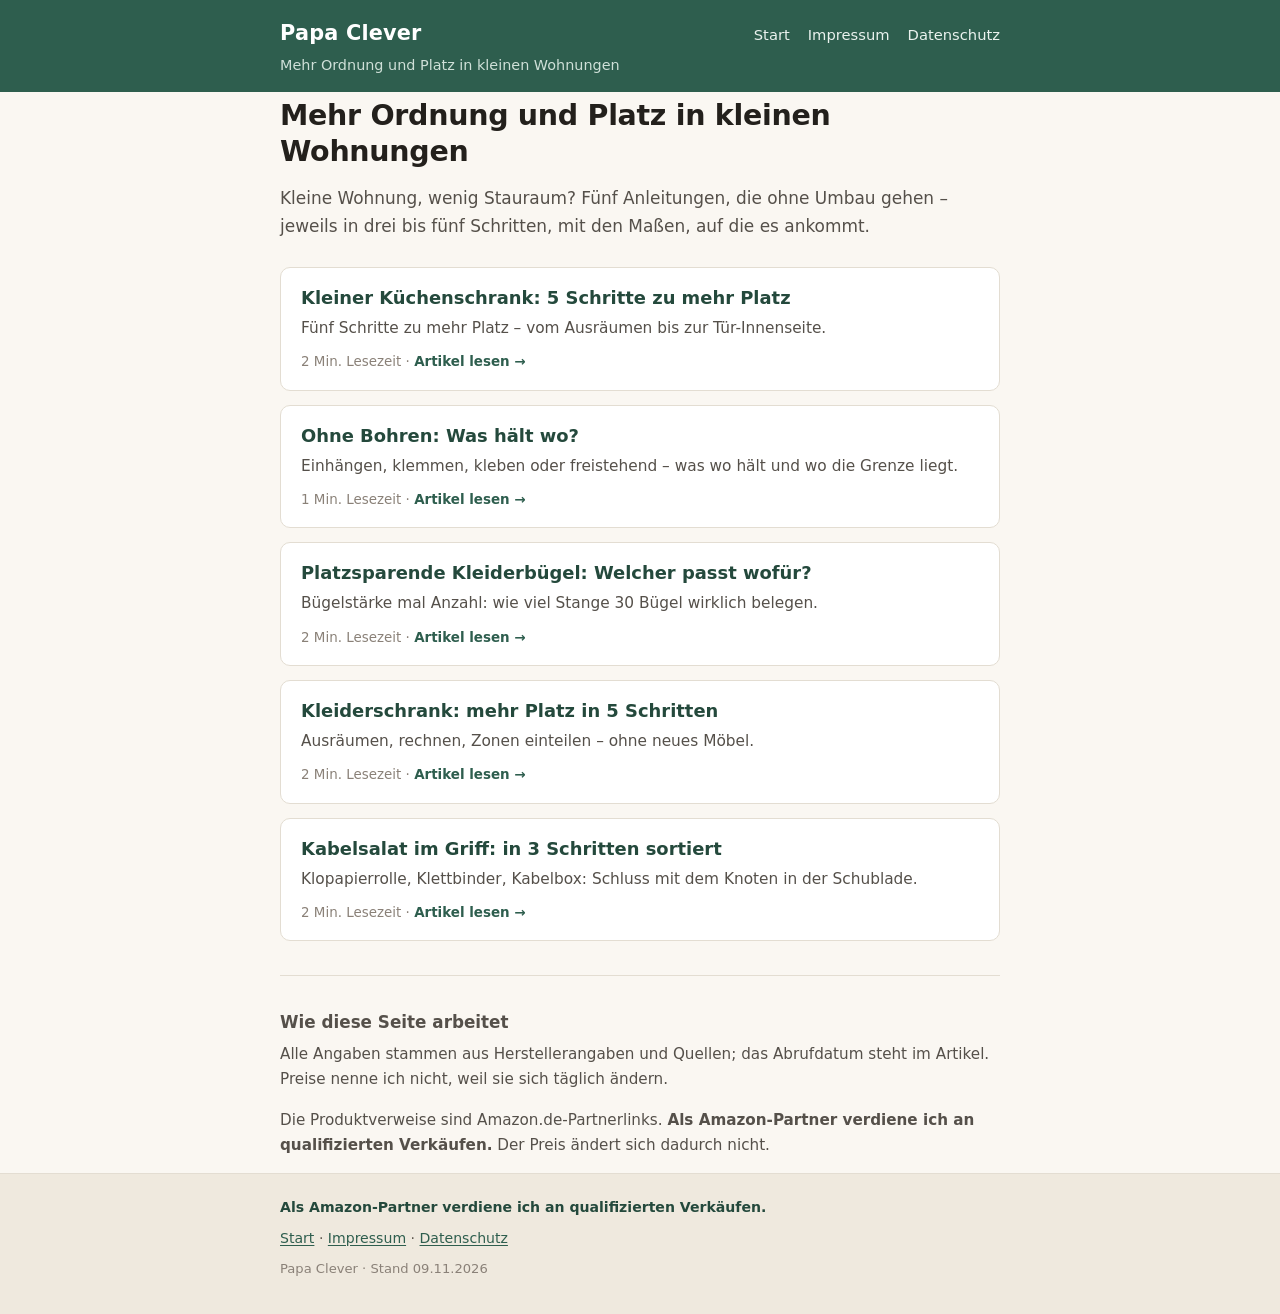
<file: index.html>
<!DOCTYPE html>
<html lang="de">
<head>
<meta charset="utf-8">
<meta name="viewport" content="width=device-width, initial-scale=1">
<title>Papa Clever – Mehr Ordnung und Platz in kleinen Wohnungen</title>
<meta name="description" content="Hilfreiche Anleitungen und Produktideen für mehr Ordnung und Platz in kleinen Wohnungen – mit Maß-Angaben, Auswahlkriterien und Checklisten.">
<meta name="robots" content="noindex, nofollow">
<meta name="p:domain_verify" content="0ffedd83a28475aec3f01b60be7fefac">
<link rel="icon" href="assets/favicon.svg" type="image/svg+xml">
<link rel="stylesheet" href="assets/style.css">
</head>
<body>
<header class="site-header">
  <div class="wrap header-inner">
    <a class="brand" href="index.html">Papa Clever</a>
    <nav class="site-nav">
      <a href="index.html">Start</a>
      <a href="impressum.html">Impressum</a>
      <a href="datenschutz.html">Datenschutz</a>
    </nav>
  </div>
  <div class="wrap"><p class="tagline">Mehr Ordnung und Platz in kleinen Wohnungen</p></div>
</header>
<main class="wrap">
<h1>Mehr Ordnung und Platz in kleinen Wohnungen</h1>
<p class="lead">Kleine Wohnung, wenig Stauraum? Fünf Anleitungen, die ohne Umbau gehen – jeweils in drei bis fünf Schritten, mit den Maßen, auf die es ankommt.</p>
<div class="cards">
  <a class="card" href="artikel/kuechenschrank.html">
    <h2>Kleiner Küchenschrank: 5 Schritte zu mehr Platz</h2>
    <p>Fünf Schritte zu mehr Platz – vom Ausräumen bis zur Tür-Innenseite.</p>
    <p class="card-meta">2 Min. Lesezeit · <span class="card-more">Artikel lesen →</span></p>
  </a>
  <a class="card" href="artikel/stauraum-ohne-bohren.html">
    <h2>Ohne Bohren: Was hält wo?</h2>
    <p>Einhängen, klemmen, kleben oder freistehend – was wo hält und wo die Grenze liegt.</p>
    <p class="card-meta">1 Min. Lesezeit · <span class="card-more">Artikel lesen →</span></p>
  </a>
  <a class="card" href="artikel/kleiderbuegel.html">
    <h2>Platzsparende Kleiderbügel: Welcher passt wofür?</h2>
    <p>Bügelstärke mal Anzahl: wie viel Stange 30 Bügel wirklich belegen.</p>
    <p class="card-meta">2 Min. Lesezeit · <span class="card-more">Artikel lesen →</span></p>
  </a>
  <a class="card" href="artikel/kleiderschrank.html">
    <h2>Kleiderschrank: mehr Platz in 5 Schritten</h2>
    <p>Ausräumen, rechnen, Zonen einteilen – ohne neues Möbel.</p>
    <p class="card-meta">2 Min. Lesezeit · <span class="card-more">Artikel lesen →</span></p>
  </a>
  <a class="card" href="artikel/kabelsalat.html">
    <h2>Kabelsalat im Griff: in 3 Schritten sortiert</h2>
    <p>Klopapierrolle, Klettbinder, Kabelbox: Schluss mit dem Knoten in der Schublade.</p>
    <p class="card-meta">2 Min. Lesezeit · <span class="card-more">Artikel lesen →</span></p>
  </a>
</div>
<section class="about">
  <h2>Wie diese Seite arbeitet</h2>
  <p>Alle Angaben stammen aus Herstellerangaben und Quellen; das Abrufdatum steht im Artikel. Preise nenne ich nicht, weil sie sich täglich ändern.</p>
  <p>Die Produktverweise sind Amazon.de-Partnerlinks. <strong>Als Amazon-Partner verdiene ich an qualifizierten Verkäufen.</strong> Der Preis ändert sich dadurch nicht.</p>
</section>
</main>
<footer class="site-footer">
  <div class="wrap">
    <p class="affiliate">Als Amazon-Partner verdiene ich an qualifizierten Verkäufen.</p>
    <p class="footer-links"><a href="index.html">Start</a> · <a href="impressum.html">Impressum</a> · <a href="datenschutz.html">Datenschutz</a></p>
    <p class="footer-meta">Papa Clever · Stand 09.11.2026</p>
  </div>
</footer>
</body>
</html>
</file>
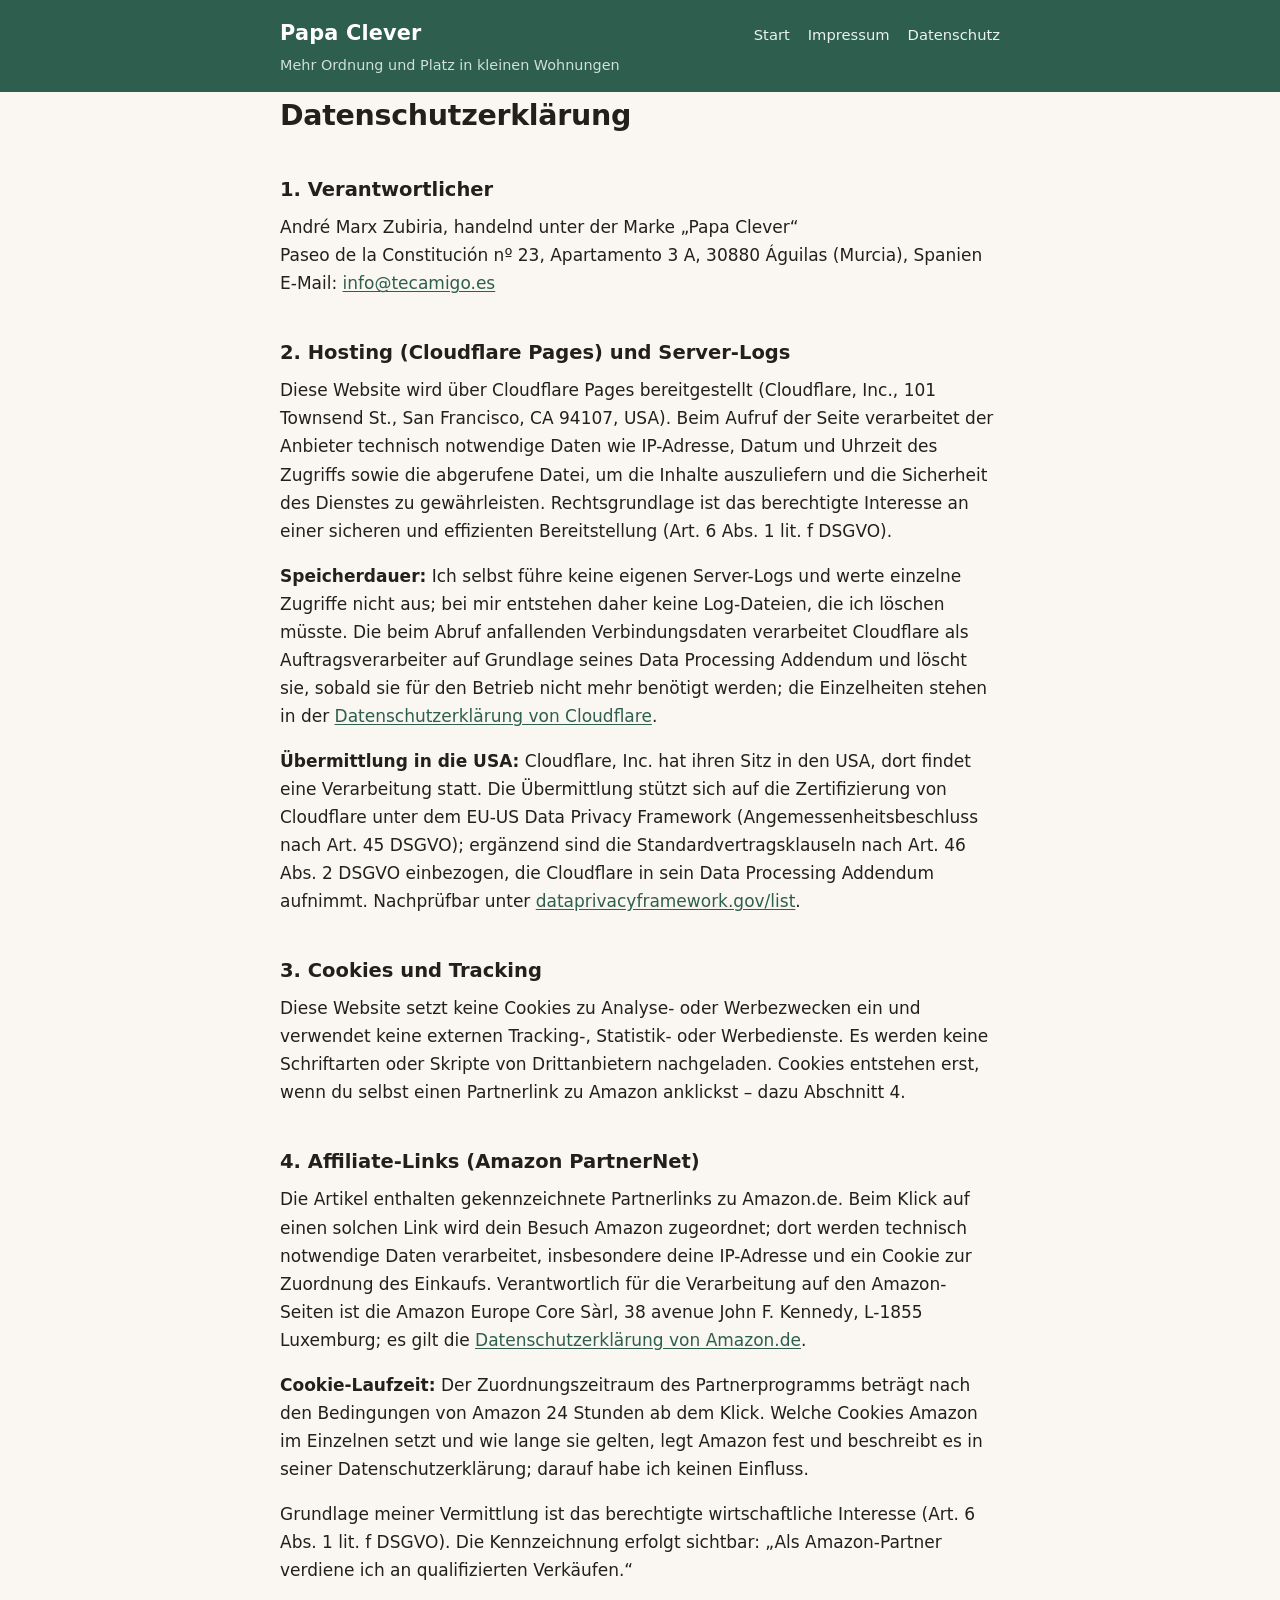
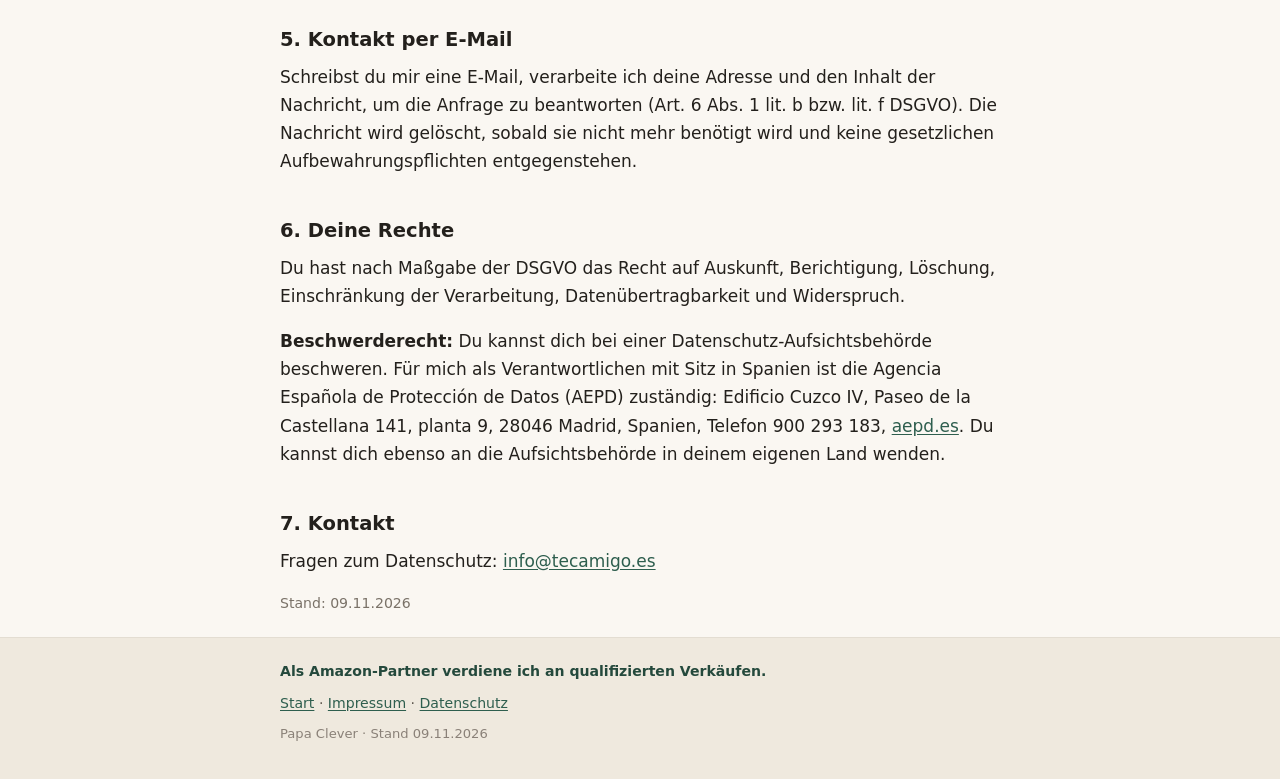
<file: datenschutz.html>
<!DOCTYPE html>
<html lang="de">
<head>
<meta charset="utf-8">
<meta name="viewport" content="width=device-width, initial-scale=1">
<title>Datenschutzerklärung – Papa Clever</title>
<meta name="description" content="Datenschutzerklärung der Website Papa Clever.">
<meta name="robots" content="noindex, nofollow">
<meta name="p:domain_verify" content="0ffedd83a28475aec3f01b60be7fefac">
<link rel="icon" href="assets/favicon.svg" type="image/svg+xml">
<link rel="stylesheet" href="assets/style.css">
</head>
<body>
<header class="site-header">
  <div class="wrap header-inner">
    <a class="brand" href="index.html">Papa Clever</a>
    <nav class="site-nav">
      <a href="index.html">Start</a>
      <a href="impressum.html">Impressum</a>
      <a href="datenschutz.html">Datenschutz</a>
    </nav>
  </div>
  <div class="wrap"><p class="tagline">Mehr Ordnung und Platz in kleinen Wohnungen</p></div>
</header>
<main class="wrap">
<h1>Datenschutzerklärung</h1>
<h2>1. Verantwortlicher</h2>
<p>
  André Marx Zubiria, handelnd unter der Marke „Papa Clever“<br>
  Paseo de la Constitución nº 23, Apartamento 3 A, 30880 Águilas (Murcia), Spanien<br>
  E-Mail: <a href="mailto:info@tecamigo.es">info@tecamigo.es</a>
</p>
<h2>2. Hosting (Cloudflare Pages) und Server-Logs</h2>
<p>Diese Website wird über Cloudflare Pages bereitgestellt (Cloudflare, Inc., 101 Townsend St., San Francisco, CA 94107, USA). Beim Aufruf der Seite verarbeitet der Anbieter technisch notwendige Daten wie IP-Adresse, Datum und Uhrzeit des Zugriffs sowie die abgerufene Datei, um die Inhalte auszuliefern und die Sicherheit des Dienstes zu gewährleisten. Rechtsgrundlage ist das berechtigte Interesse an einer sicheren und effizienten Bereitstellung (Art. 6 Abs. 1 lit. f DSGVO).</p>
<p><strong>Speicherdauer:</strong> Ich selbst führe keine eigenen Server-Logs und werte einzelne Zugriffe nicht aus; bei mir entstehen daher keine Log-Dateien, die ich löschen müsste. Die beim Abruf anfallenden Verbindungsdaten verarbeitet Cloudflare als Auftragsverarbeiter auf Grundlage seines Data Processing Addendum und löscht sie, sobald sie für den Betrieb nicht mehr benötigt werden; die Einzelheiten stehen in der <a target="_blank" rel="noopener nofollow" href="https://www.cloudflare.com/privacypolicy/">Datenschutzerklärung von Cloudflare</a>.</p>
<p><strong>Übermittlung in die USA:</strong> Cloudflare, Inc. hat ihren Sitz in den USA, dort findet eine Verarbeitung statt. Die Übermittlung stützt sich auf die Zertifizierung von Cloudflare unter dem EU-US Data Privacy Framework (Angemessenheitsbeschluss nach Art. 45 DSGVO); ergänzend sind die Standardvertragsklauseln nach Art. 46 Abs. 2 DSGVO einbezogen, die Cloudflare in sein Data Processing Addendum aufnimmt. Nachprüfbar unter <a target="_blank" rel="noopener nofollow" href="https://www.dataprivacyframework.gov/list">dataprivacyframework.gov/list</a>.</p>
<h2>3. Cookies und Tracking</h2>
<p>Diese Website setzt keine Cookies zu Analyse- oder Werbezwecken ein und verwendet keine externen Tracking-, Statistik- oder Werbedienste. Es werden keine Schriftarten oder Skripte von Drittanbietern nachgeladen. Cookies entstehen erst, wenn du selbst einen Partnerlink zu Amazon anklickst – dazu Abschnitt 4.</p>
<h2>4. Affiliate-Links (Amazon PartnerNet)</h2>
<p>Die Artikel enthalten gekennzeichnete Partnerlinks zu Amazon.de. Beim Klick auf einen solchen Link wird dein Besuch Amazon zugeordnet; dort werden technisch notwendige Daten verarbeitet, insbesondere deine IP-Adresse und ein Cookie zur Zuordnung des Einkaufs. Verantwortlich für die Verarbeitung auf den Amazon-Seiten ist die Amazon Europe Core Sàrl, 38 avenue John F. Kennedy, L-1855 Luxemburg; es gilt die <a target="_blank" rel="noopener nofollow" href="https://www.amazon.de/gp/help/customer/display.html?nodeId=201909010">Datenschutzerklärung von Amazon.de</a>.</p>
<p><strong>Cookie-Laufzeit:</strong> Der Zuordnungszeitraum des Partnerprogramms beträgt nach den Bedingungen von Amazon 24 Stunden ab dem Klick. Welche Cookies Amazon im Einzelnen setzt und wie lange sie gelten, legt Amazon fest und beschreibt es in seiner Datenschutzerklärung; darauf habe ich keinen Einfluss.</p>
<p>Grundlage meiner Vermittlung ist das berechtigte wirtschaftliche Interesse (Art. 6 Abs. 1 lit. f DSGVO). Die Kennzeichnung erfolgt sichtbar: „Als Amazon-Partner verdiene ich an qualifizierten Verkäufen.“</p>
<h2>5. Kontakt per E-Mail</h2>
<p>Schreibst du mir eine E-Mail, verarbeite ich deine Adresse und den Inhalt der Nachricht, um die Anfrage zu beantworten (Art. 6 Abs. 1 lit. b bzw. lit. f DSGVO). Die Nachricht wird gelöscht, sobald sie nicht mehr benötigt wird und keine gesetzlichen Aufbewahrungspflichten entgegenstehen.</p>
<h2>6. Deine Rechte</h2>
<p>Du hast nach Maßgabe der DSGVO das Recht auf Auskunft, Berichtigung, Löschung, Einschränkung der Verarbeitung, Datenübertragbarkeit und Widerspruch.</p>
<p><strong>Beschwerderecht:</strong> Du kannst dich bei einer Datenschutz-Aufsichtsbehörde beschweren. Für mich als Verantwortlichen mit Sitz in Spanien ist die Agencia Española de Protección de Datos (AEPD) zuständig: Edificio Cuzco IV, Paseo de la Castellana 141, planta 9, 28046 Madrid, Spanien, Telefon 900 293 183, <a target="_blank" rel="noopener nofollow" href="https://www.aepd.es/">aepd.es</a>. Du kannst dich ebenso an die Aufsichtsbehörde in deinem eigenen Land wenden.</p>
<h2>7. Kontakt</h2>
<p>Fragen zum Datenschutz: <a href="mailto:info@tecamigo.es">info@tecamigo.es</a></p>
<p class="meta">Stand: 09.11.2026</p>
</main>
<footer class="site-footer">
  <div class="wrap">
    <p class="affiliate">Als Amazon-Partner verdiene ich an qualifizierten Verkäufen.</p>
    <p class="footer-links"><a href="index.html">Start</a> · <a href="impressum.html">Impressum</a> · <a href="datenschutz.html">Datenschutz</a></p>
    <p class="footer-meta">Papa Clever · Stand 09.11.2026</p>
  </div>
</footer>
</body>
</html>
</file>
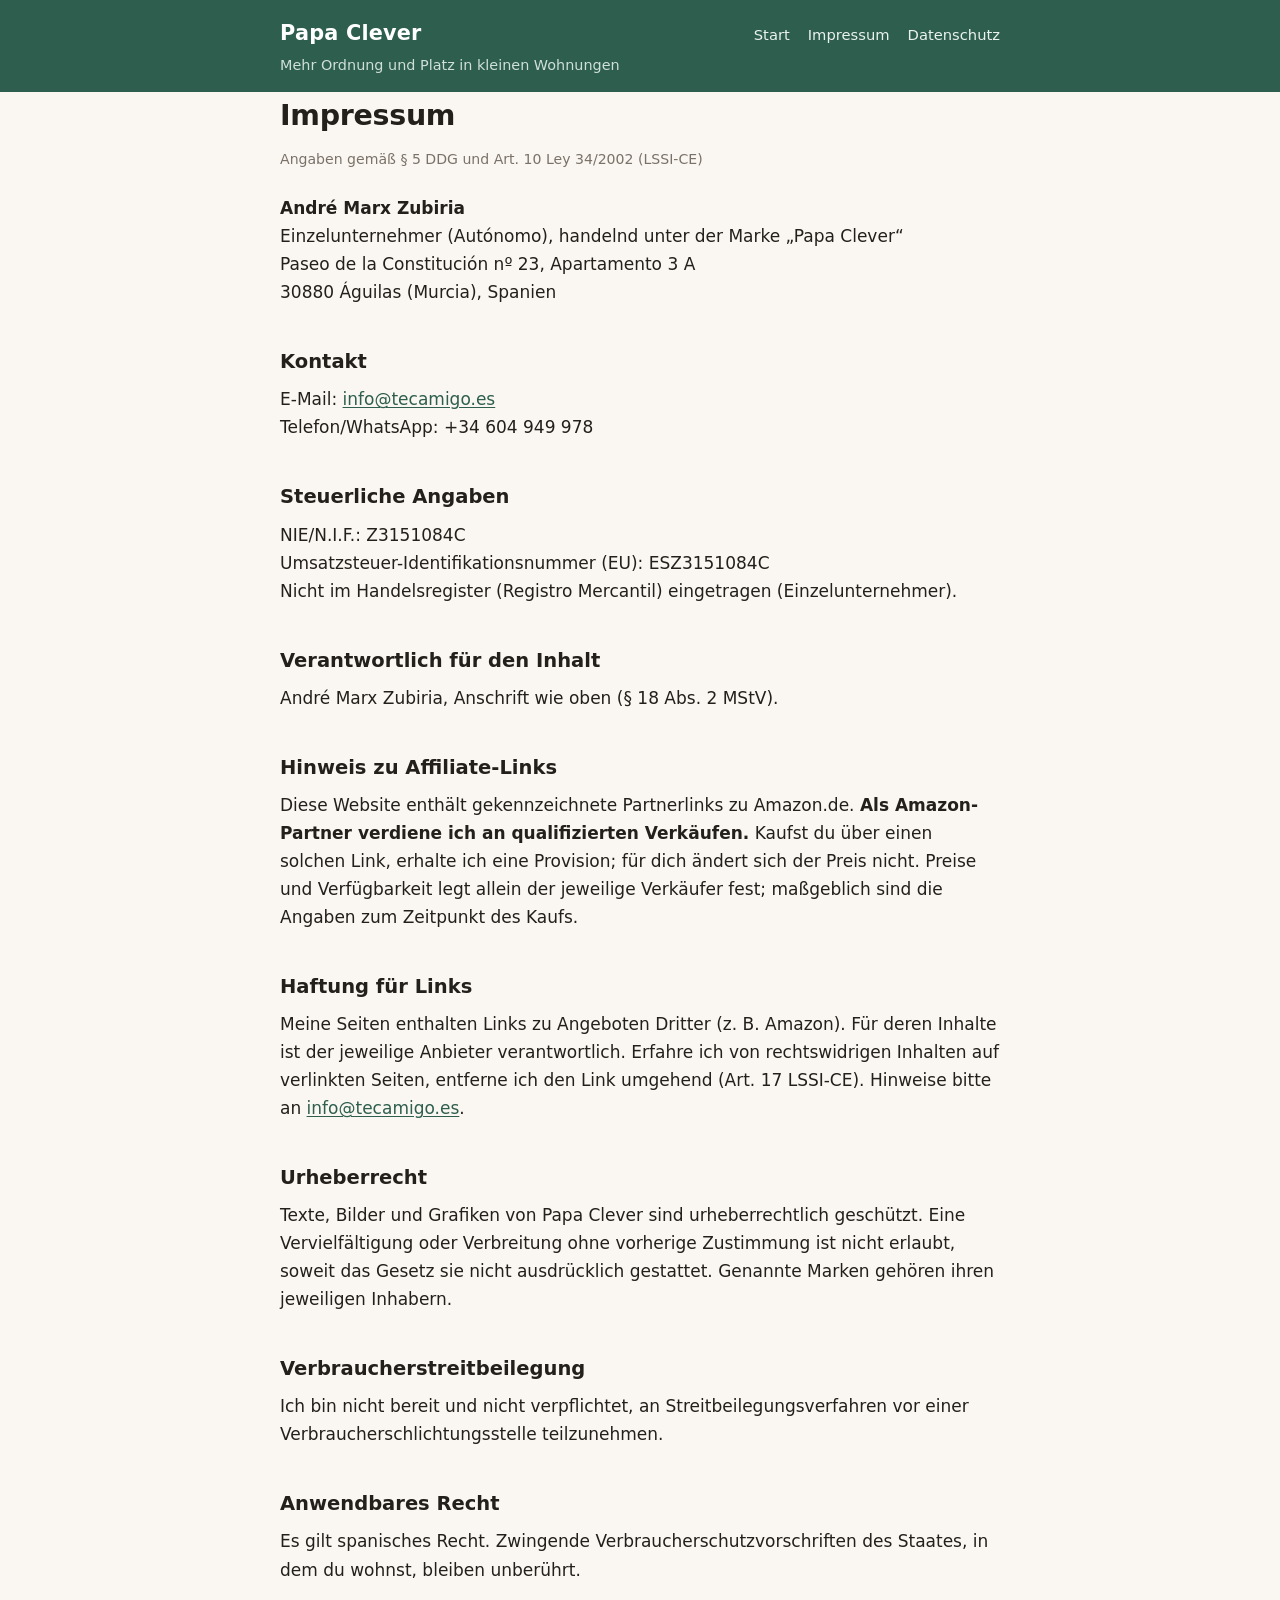
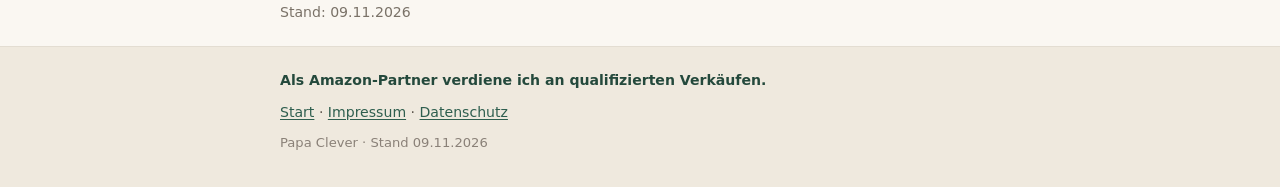
<file: impressum.html>
<!DOCTYPE html>
<html lang="de">
<head>
<meta charset="utf-8">
<meta name="viewport" content="width=device-width, initial-scale=1">
<title>Impressum – Papa Clever</title>
<meta name="description" content="Impressum und Anbieterkennzeichnung der Website Papa Clever.">
<meta name="robots" content="noindex, nofollow">
<meta name="p:domain_verify" content="0ffedd83a28475aec3f01b60be7fefac">
<link rel="icon" href="assets/favicon.svg" type="image/svg+xml">
<link rel="stylesheet" href="assets/style.css">
</head>
<body>
<header class="site-header">
  <div class="wrap header-inner">
    <a class="brand" href="index.html">Papa Clever</a>
    <nav class="site-nav">
      <a href="index.html">Start</a>
      <a href="impressum.html">Impressum</a>
      <a href="datenschutz.html">Datenschutz</a>
    </nav>
  </div>
  <div class="wrap"><p class="tagline">Mehr Ordnung und Platz in kleinen Wohnungen</p></div>
</header>
<main class="wrap">
<h1>Impressum</h1>
<p class="meta">Angaben gemäß § 5 DDG und Art. 10 Ley 34/2002 (LSSI-CE)</p>
<p>
  <strong>André Marx Zubiria</strong><br>
  Einzelunternehmer (Autónomo), handelnd unter der Marke „Papa Clever“<br>
  Paseo de la Constitución nº 23, Apartamento 3 A<br>
  30880 Águilas (Murcia), Spanien
</p>
<h2>Kontakt</h2>
<p>E-Mail: <a href="mailto:info@tecamigo.es">info@tecamigo.es</a><br>
Telefon/WhatsApp: +34 604 949 978</p>
<h2>Steuerliche Angaben</h2>
<p>NIE/N.I.F.: Z3151084C<br>
Umsatzsteuer-Identifikationsnummer (EU): ESZ3151084C<br>
Nicht im Handelsregister (Registro Mercantil) eingetragen (Einzelunternehmer).</p>
<h2>Verantwortlich für den Inhalt</h2>
<p>André Marx Zubiria, Anschrift wie oben (§ 18 Abs. 2 MStV).</p>
<h2>Hinweis zu Affiliate-Links</h2>
<p>Diese Website enthält gekennzeichnete Partnerlinks zu Amazon.de. <strong>Als Amazon-Partner verdiene ich an qualifizierten Verkäufen.</strong> Kaufst du über einen solchen Link, erhalte ich eine Provision; für dich ändert sich der Preis nicht. Preise und Verfügbarkeit legt allein der jeweilige Verkäufer fest; maßgeblich sind die Angaben zum Zeitpunkt des Kaufs.</p>
<h2>Haftung für Links</h2>
<p>Meine Seiten enthalten Links zu Angeboten Dritter (z. B. Amazon). Für deren Inhalte ist der jeweilige Anbieter verantwortlich. Erfahre ich von rechtswidrigen Inhalten auf verlinkten Seiten, entferne ich den Link umgehend (Art. 17 LSSI-CE). Hinweise bitte an <a href="mailto:info@tecamigo.es">info@tecamigo.es</a>.</p>
<h2>Urheberrecht</h2>
<p>Texte, Bilder und Grafiken von Papa Clever sind urheberrechtlich geschützt. Eine Vervielfältigung oder Verbreitung ohne vorherige Zustimmung ist nicht erlaubt, soweit das Gesetz sie nicht ausdrücklich gestattet. Genannte Marken gehören ihren jeweiligen Inhabern.</p>
<h2>Verbraucherstreitbeilegung</h2>
<p>Ich bin nicht bereit und nicht verpflichtet, an Streitbeilegungsverfahren vor einer Verbraucherschlichtungsstelle teilzunehmen.</p>
<h2>Anwendbares Recht</h2>
<p>Es gilt spanisches Recht. Zwingende Verbraucherschutzvorschriften des Staates, in dem du wohnst, bleiben unberührt.</p>
<p class="meta">Stand: 09.11.2026</p>
</main>
<footer class="site-footer">
  <div class="wrap">
    <p class="affiliate">Als Amazon-Partner verdiene ich an qualifizierten Verkäufen.</p>
    <p class="footer-links"><a href="index.html">Start</a> · <a href="impressum.html">Impressum</a> · <a href="datenschutz.html">Datenschutz</a></p>
    <p class="footer-meta">Papa Clever · Stand 09.11.2026</p>
  </div>
</footer>
</body>
</html>
</file>
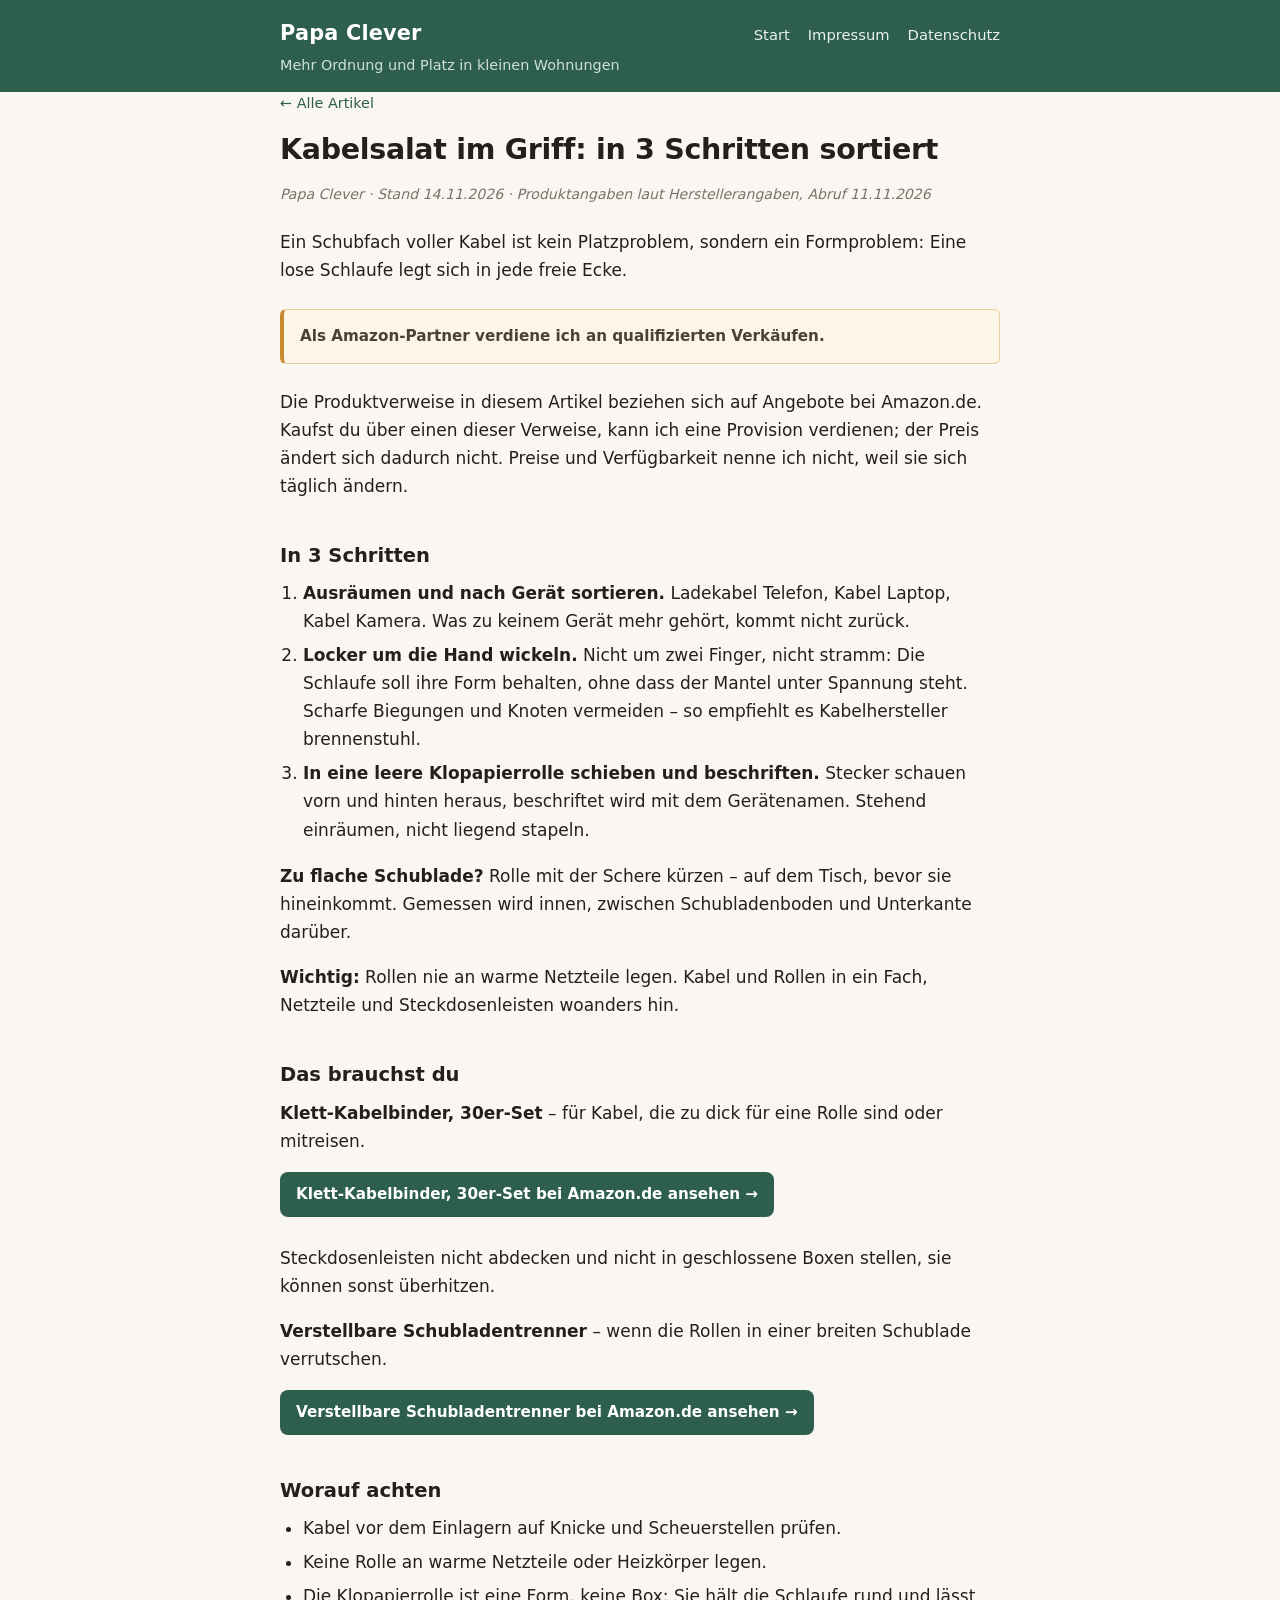
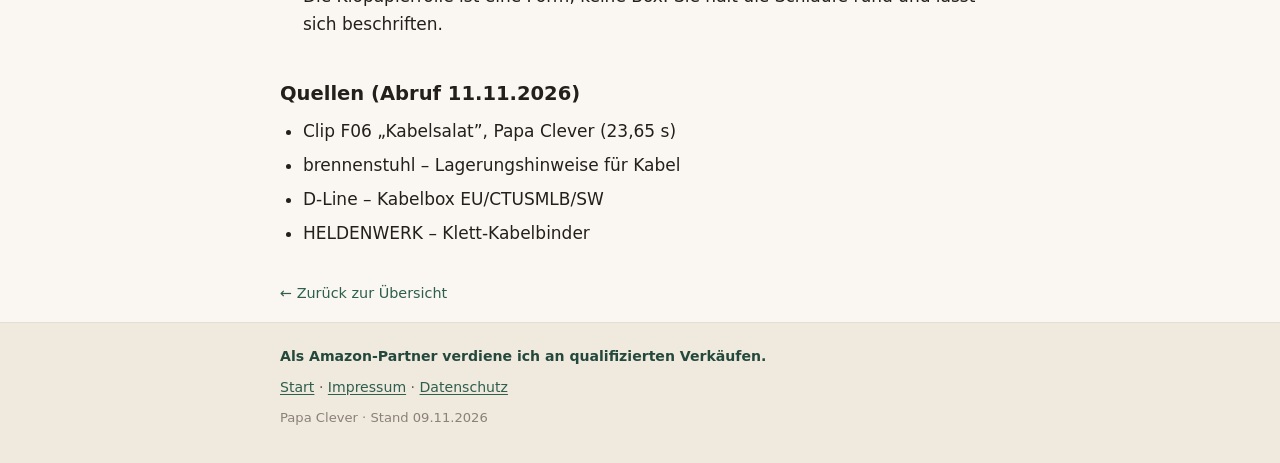
<file: artikel/kabelsalat.html>
<!DOCTYPE html>
<html lang="de">
<head>
<meta charset="utf-8">
<meta name="viewport" content="width=device-width, initial-scale=1">
<title>Kabelsalat im Griff: in 3 Schritten sortiert – Papa Clever</title>
<meta name="description" content="Klopapierrolle, Klettbinder, Kabelbox: Schluss mit dem Knoten in der Schublade.">
<meta name="robots" content="noindex, nofollow">
<meta name="p:domain_verify" content="0ffedd83a28475aec3f01b60be7fefac">
<link rel="icon" href="../assets/favicon.svg" type="image/svg+xml">
<link rel="stylesheet" href="../assets/style.css">
</head>
<body>
<header class="site-header">
  <div class="wrap header-inner">
    <a class="brand" href="../index.html">Papa Clever</a>
    <nav class="site-nav">
      <a href="../index.html">Start</a>
      <a href="../impressum.html">Impressum</a>
      <a href="../datenschutz.html">Datenschutz</a>
    </nav>
  </div>
  <div class="wrap"><p class="tagline">Mehr Ordnung und Platz in kleinen Wohnungen</p></div>
</header>
<main class="wrap">
<p class="backlink"><a href="../index.html">← Alle Artikel</a></p>
<article class="article">
<h1>Kabelsalat im Griff: in 3 Schritten sortiert</h1>
<p class="meta"><em>Papa Clever · Stand 14.11.2026 · Produktangaben laut
Herstellerangaben, Abruf 11.11.2026</em></p>
<p>Ein Schubfach voller Kabel ist kein Platzproblem, sondern ein
Formproblem: Eine lose Schlaufe legt sich in jede freie Ecke.</p>
<blockquote>
<p><strong>Als Amazon-Partner verdiene ich an qualifizierten
Verkäufen.</strong></p>
</blockquote>
<p>Die Produktverweise in diesem Artikel beziehen sich auf Angebote bei
Amazon.de. Kaufst du über einen dieser Verweise, kann ich eine Provision
verdienen; der Preis ändert sich dadurch nicht. Preise und Verfügbarkeit
nenne ich nicht, weil sie sich täglich ändern.</p>
<h2>In 3 Schritten</h2>
<ol type="1">
<li><strong>Ausräumen und nach Gerät sortieren.</strong> Ladekabel
Telefon, Kabel Laptop, Kabel Kamera. Was zu keinem Gerät mehr gehört,
kommt nicht zurück.</li>
<li><strong>Locker um die Hand wickeln.</strong> Nicht um zwei Finger,
nicht stramm: Die Schlaufe soll ihre Form behalten, ohne dass der Mantel
unter Spannung steht. Scharfe Biegungen und Knoten vermeiden – so
empfiehlt es Kabelhersteller brennenstuhl.</li>
<li><strong>In eine leere Klopapierrolle schieben und
beschriften.</strong> Stecker schauen vorn und hinten heraus,
beschriftet wird mit dem Gerätenamen. Stehend einräumen, nicht liegend
stapeln.</li>
</ol>
<p><strong>Zu flache Schublade?</strong> Rolle mit der Schere kürzen –
auf dem Tisch, bevor sie hineinkommt. Gemessen wird innen, zwischen
Schubladenboden und Unterkante darüber.</p>
<p><strong>Wichtig:</strong> Rollen nie an warme Netzteile legen. Kabel
und Rollen in ein Fach, Netzteile und Steckdosenleisten woanders
hin.</p>
<h2>Das brauchst du</h2>
<p><strong>Klett-Kabelbinder, 30er-Set</strong> – für Kabel, die zu dick
für eine Rolle sind oder mitreisen.</p>
<p class="buy"><a class="buy-link" href="https://www.amazon.de/dp/B073SBL8TJ?tag=papaclever-21" target="_blank" rel="sponsored nofollow noopener">Klett-Kabelbinder, 30er-Set bei Amazon.de ansehen &#8594;</a></p>
<p>Steckdosenleisten nicht abdecken und nicht in geschlossene Boxen stellen, sie können sonst überhitzen.</p>
<p><strong>Verstellbare Schubladentrenner</strong> – wenn die Rollen in
einer breiten Schublade verrutschen.</p>
<p class="buy"><a class="buy-link" href="https://www.amazon.de/dp/B08KHGF8D1?tag=papaclever-21" target="_blank" rel="sponsored nofollow noopener">Verstellbare Schubladentrenner bei Amazon.de ansehen &#8594;</a></p>
<h2>Worauf achten</h2>
<ul>
<li>Kabel vor dem Einlagern auf Knicke und Scheuerstellen prüfen.</li>
<li>Keine Rolle an warme Netzteile oder Heizkörper legen.</li>
<li>Die Klopapierrolle ist eine Form, keine Box: Sie hält die Schlaufe
rund und lässt sich beschriften.</li>
</ul>
<h2>Quellen (Abruf 11.11.2026)</h2>
<ul>
<li>Clip F06 „Kabelsalat”, Papa Clever (23,65 s)</li>
<li>brennenstuhl – Lagerungshinweise für Kabel</li>
<li>D-Line – Kabelbox EU/CTUSMLB/SW</li>
<li>HELDENWERK – Klett-Kabelbinder</li>
</ul>

</article>
<p class="backlink"><a href="../index.html">← Zurück zur Übersicht</a></p>
</main>
<footer class="site-footer">
  <div class="wrap">
    <p class="affiliate">Als Amazon-Partner verdiene ich an qualifizierten Verkäufen.</p>
    <p class="footer-links"><a href="../index.html">Start</a> · <a href="../impressum.html">Impressum</a> · <a href="../datenschutz.html">Datenschutz</a></p>
    <p class="footer-meta">Papa Clever · Stand 09.11.2026</p>
  </div>
</footer>
</body>
</html>
</file>
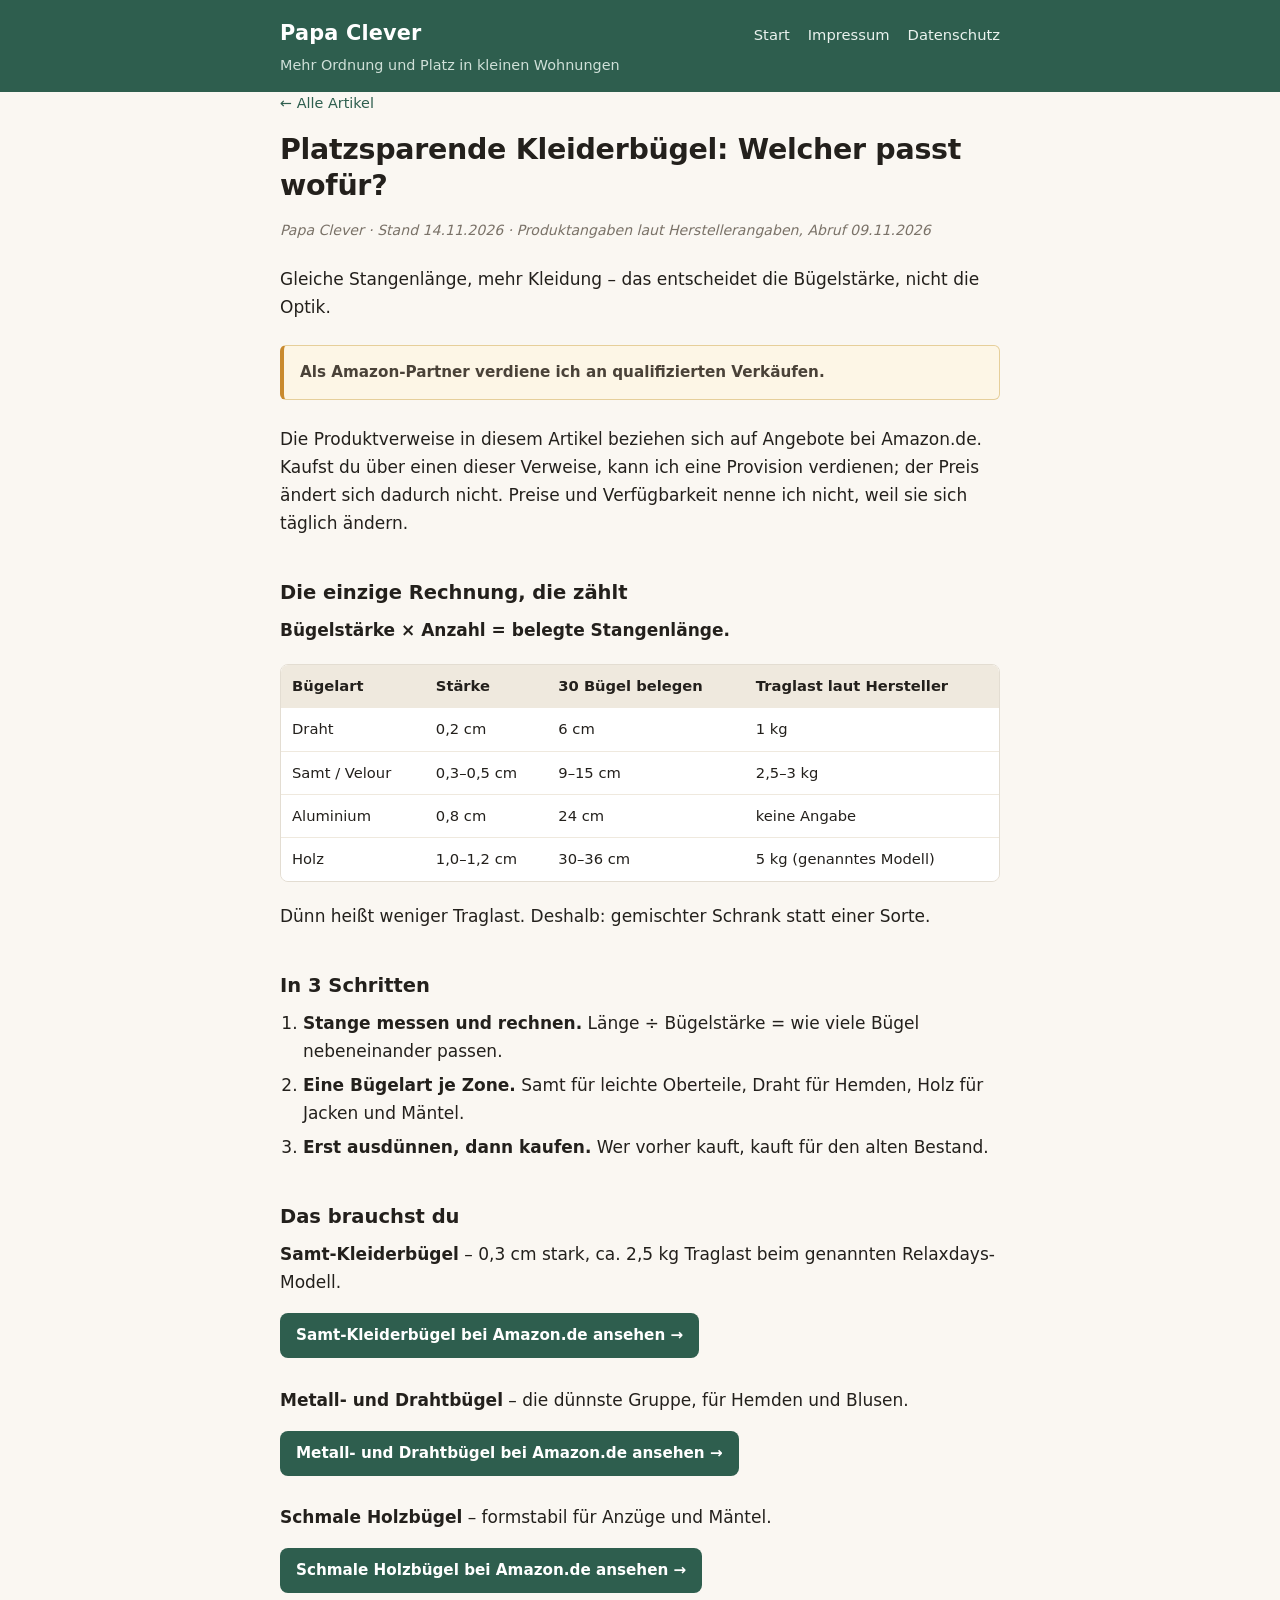
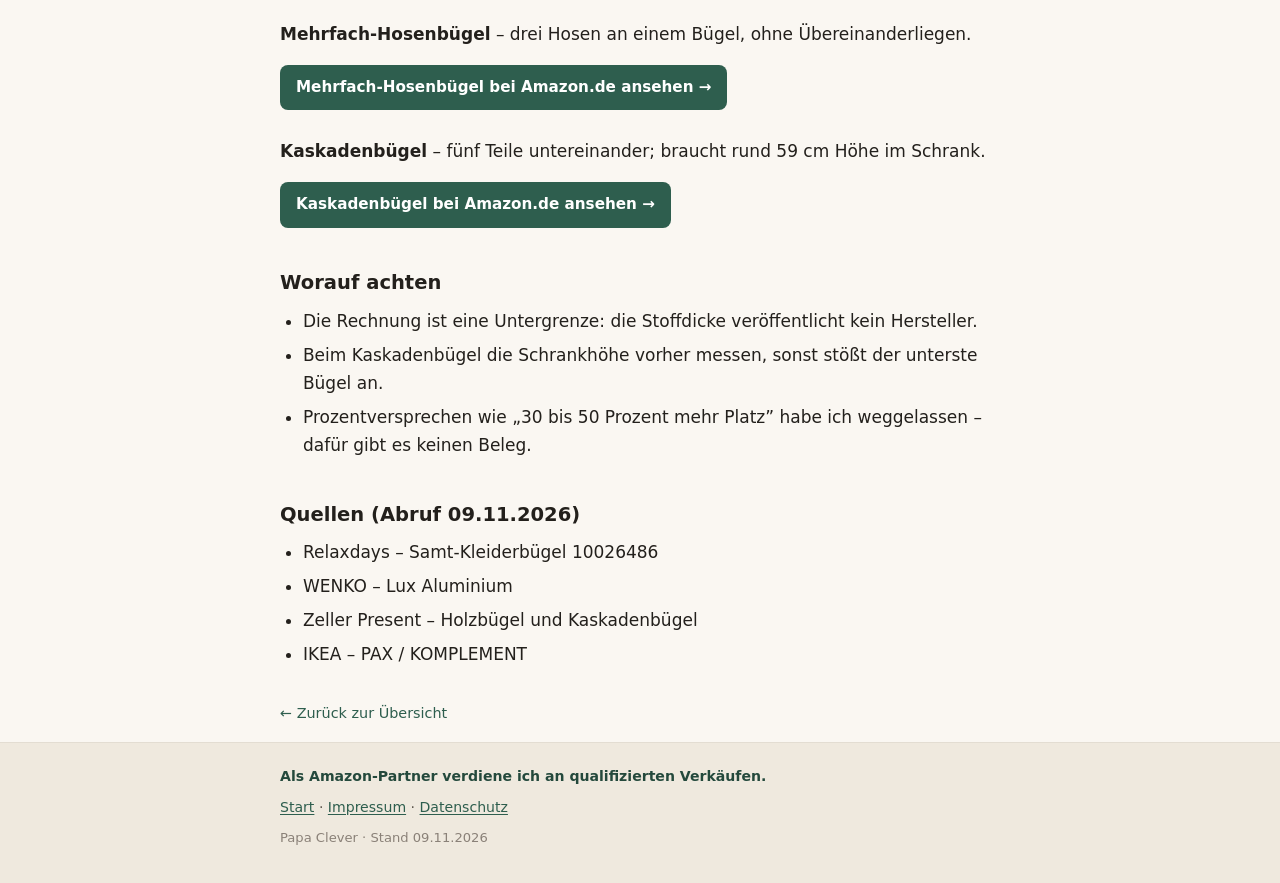
<file: artikel/kleiderbuegel.html>
<!DOCTYPE html>
<html lang="de">
<head>
<meta charset="utf-8">
<meta name="viewport" content="width=device-width, initial-scale=1">
<title>Platzsparende Kleiderbügel: Welcher passt wofür? – Papa Clever</title>
<meta name="description" content="Bügelstärke mal Anzahl: wie viel Stange 30 Bügel wirklich belegen.">
<meta name="robots" content="noindex, nofollow">
<meta name="p:domain_verify" content="0ffedd83a28475aec3f01b60be7fefac">
<link rel="icon" href="../assets/favicon.svg" type="image/svg+xml">
<link rel="stylesheet" href="../assets/style.css">
</head>
<body>
<header class="site-header">
  <div class="wrap header-inner">
    <a class="brand" href="../index.html">Papa Clever</a>
    <nav class="site-nav">
      <a href="../index.html">Start</a>
      <a href="../impressum.html">Impressum</a>
      <a href="../datenschutz.html">Datenschutz</a>
    </nav>
  </div>
  <div class="wrap"><p class="tagline">Mehr Ordnung und Platz in kleinen Wohnungen</p></div>
</header>
<main class="wrap">
<p class="backlink"><a href="../index.html">← Alle Artikel</a></p>
<article class="article">
<h1>Platzsparende Kleiderbügel: Welcher passt wofür?</h1>
<p class="meta"><em>Papa Clever · Stand 14.11.2026 · Produktangaben laut
Herstellerangaben, Abruf 09.11.2026</em></p>
<p>Gleiche Stangenlänge, mehr Kleidung – das entscheidet die
Bügelstärke, nicht die Optik.</p>
<blockquote>
<p><strong>Als Amazon-Partner verdiene ich an qualifizierten
Verkäufen.</strong></p>
</blockquote>
<p>Die Produktverweise in diesem Artikel beziehen sich auf Angebote bei
Amazon.de. Kaufst du über einen dieser Verweise, kann ich eine Provision
verdienen; der Preis ändert sich dadurch nicht. Preise und Verfügbarkeit
nenne ich nicht, weil sie sich täglich ändern.</p>
<h2>Die einzige Rechnung, die zählt</h2>
<p><strong>Bügelstärke × Anzahl = belegte Stangenlänge.</strong></p>
<div class="table-wrap"><table>
<thead>
<tr class="header">
<th>Bügelart</th>
<th>Stärke</th>
<th>30 Bügel belegen</th>
<th>Traglast laut Hersteller</th>
</tr>
</thead>
<tbody>
<tr class="odd">
<td>Draht</td>
<td>0,2 cm</td>
<td>6 cm</td>
<td>1 kg</td>
</tr>
<tr class="even">
<td>Samt / Velour</td>
<td>0,3–0,5 cm</td>
<td>9–15 cm</td>
<td>2,5–3 kg</td>
</tr>
<tr class="odd">
<td>Aluminium</td>
<td>0,8 cm</td>
<td>24 cm</td>
<td>keine Angabe</td>
</tr>
<tr class="even">
<td>Holz</td>
<td>1,0–1,2 cm</td>
<td>30–36 cm</td>
<td>5 kg (genanntes Modell)</td>
</tr>
</tbody>
</table></div>
<p>Dünn heißt weniger Traglast. Deshalb: gemischter Schrank statt einer
Sorte.</p>
<h2>In 3 Schritten</h2>
<ol type="1">
<li><strong>Stange messen und rechnen.</strong> Länge ÷ Bügelstärke =
wie viele Bügel nebeneinander passen.</li>
<li><strong>Eine Bügelart je Zone.</strong> Samt für leichte Oberteile,
Draht für Hemden, Holz für Jacken und Mäntel.</li>
<li><strong>Erst ausdünnen, dann kaufen.</strong> Wer vorher kauft,
kauft für den alten Bestand.</li>
</ol>
<h2>Das brauchst du</h2>
<p><strong>Samt-Kleiderbügel</strong> – 0,3 cm stark, ca. 2,5 kg
Traglast beim genannten Relaxdays-Modell.</p>
<p class="buy"><a class="buy-link" href="https://www.amazon.de/dp/B07TWDZP57?tag=papaclever-21" target="_blank" rel="sponsored nofollow noopener">Samt-Kleiderbügel bei Amazon.de ansehen &#8594;</a></p>
<p><strong>Metall- und Drahtbügel</strong> – die dünnste Gruppe, für
Hemden und Blusen.</p>
<p class="buy"><a class="buy-link" href="https://www.amazon.de/s?k=metall+kleiderb%C3%BCgel+flach+schmal&amp;tag=papaclever-21" target="_blank" rel="sponsored nofollow noopener">Metall- und Drahtbügel bei Amazon.de ansehen &#8594;</a></p>
<p><strong>Schmale Holzbügel</strong> – formstabil für Anzüge und
Mäntel.</p>
<p class="buy"><a class="buy-link" href="https://www.amazon.de/s?k=holzb%C3%BCgel+schmal&amp;tag=papaclever-21" target="_blank" rel="sponsored nofollow noopener">Schmale Holzbügel bei Amazon.de ansehen &#8594;</a></p>
<p><strong>Mehrfach-Hosenbügel</strong> – drei Hosen an einem Bügel,
ohne Übereinanderliegen.</p>
<p class="buy"><a class="buy-link" href="https://www.amazon.de/dp/B084KW6NZ3?tag=papaclever-21" target="_blank" rel="sponsored nofollow noopener">Mehrfach-Hosenbügel bei Amazon.de ansehen &#8594;</a></p>
<p><strong>Kaskadenbügel</strong> – fünf Teile untereinander; braucht
rund 59 cm Höhe im Schrank.</p>
<p class="buy"><a class="buy-link" href="https://www.amazon.de/s?k=kaskaden+kleiderb%C3%BCgel+mehrfach&amp;tag=papaclever-21" target="_blank" rel="sponsored nofollow noopener">Kaskadenbügel bei Amazon.de ansehen &#8594;</a></p>
<h2>Worauf achten</h2>
<ul>
<li>Die Rechnung ist eine Untergrenze: die Stoffdicke veröffentlicht
kein Hersteller.</li>
<li>Beim Kaskadenbügel die Schrankhöhe vorher messen, sonst stößt der
unterste Bügel an.</li>
<li>Prozentversprechen wie „30 bis 50 Prozent mehr Platz” habe ich
weggelassen – dafür gibt es keinen Beleg.</li>
</ul>
<h2>Quellen (Abruf 09.11.2026)</h2>
<ul>
<li>Relaxdays – Samt-Kleiderbügel 10026486</li>
<li>WENKO – Lux Aluminium</li>
<li>Zeller Present – Holzbügel und Kaskadenbügel</li>
<li>IKEA – PAX / KOMPLEMENT</li>
</ul>

</article>
<p class="backlink"><a href="../index.html">← Zurück zur Übersicht</a></p>
</main>
<footer class="site-footer">
  <div class="wrap">
    <p class="affiliate">Als Amazon-Partner verdiene ich an qualifizierten Verkäufen.</p>
    <p class="footer-links"><a href="../index.html">Start</a> · <a href="../impressum.html">Impressum</a> · <a href="../datenschutz.html">Datenschutz</a></p>
    <p class="footer-meta">Papa Clever · Stand 09.11.2026</p>
  </div>
</footer>
</body>
</html>
</file>
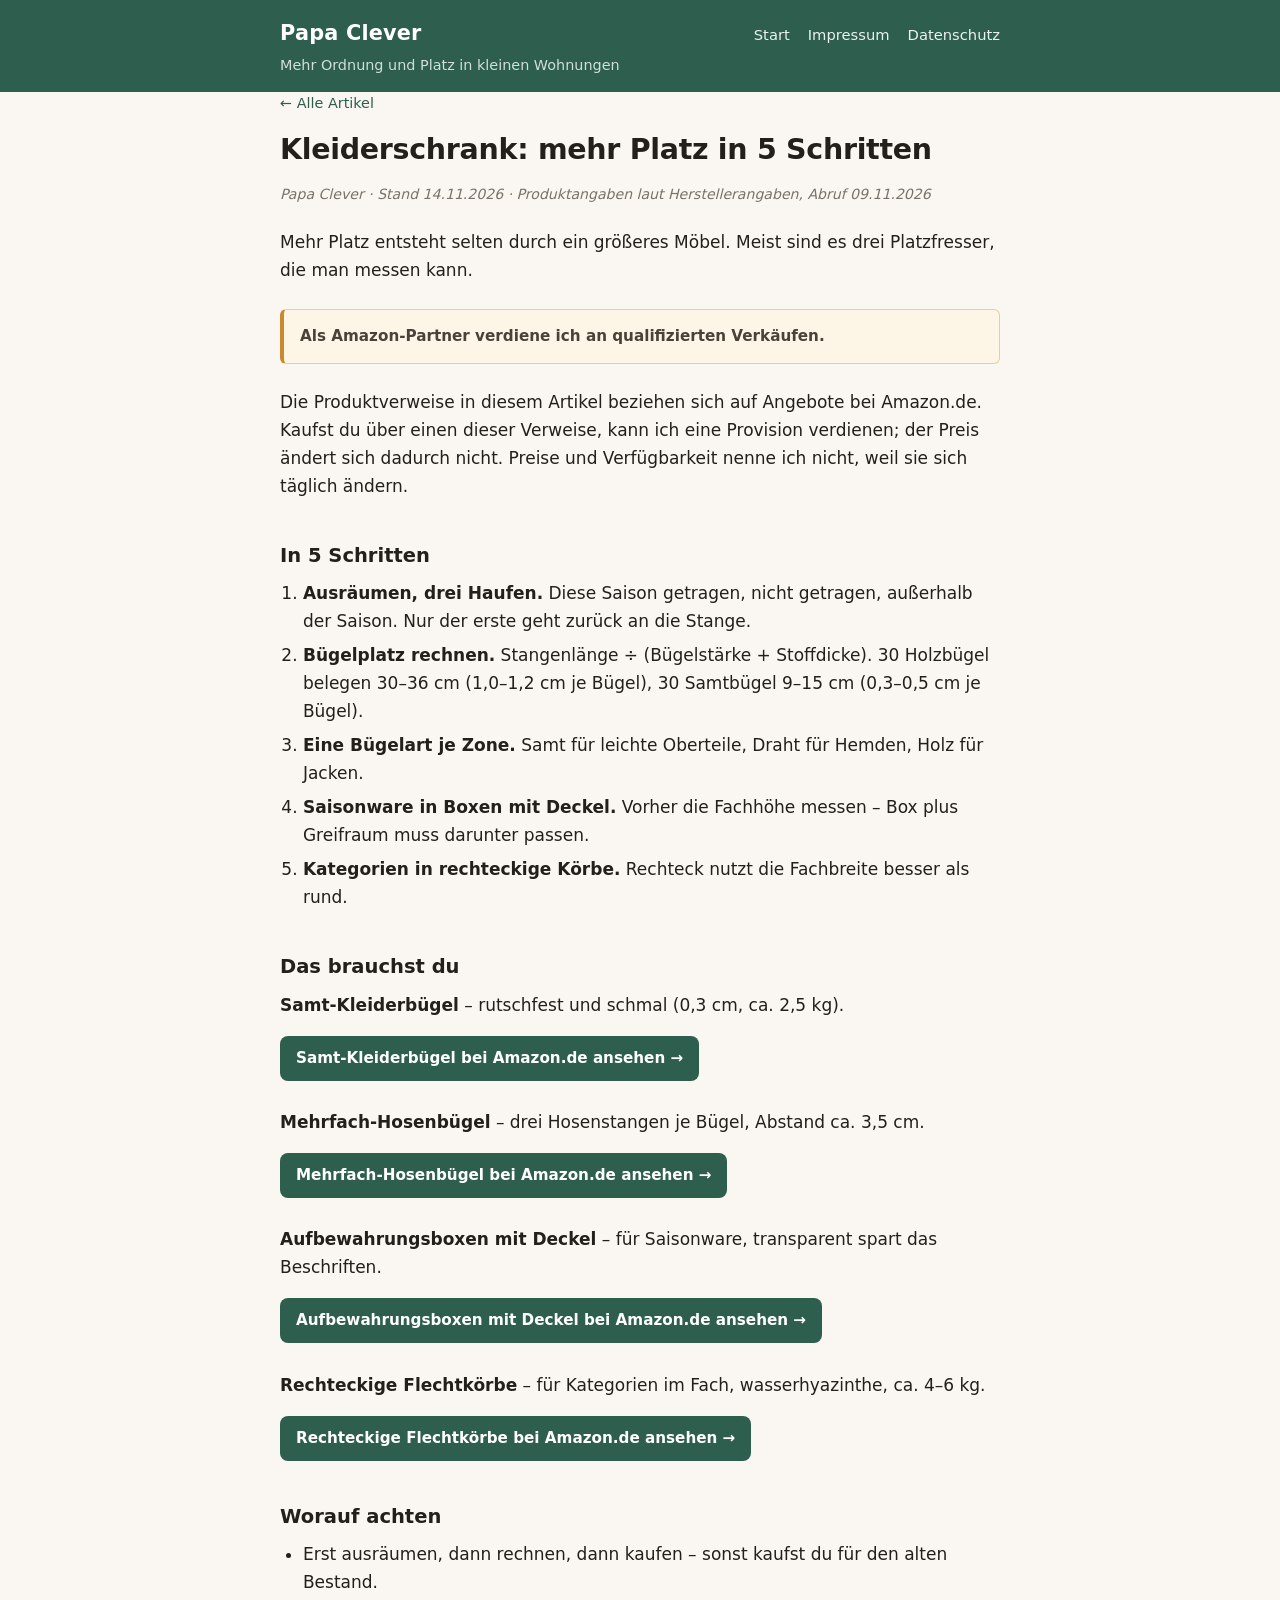
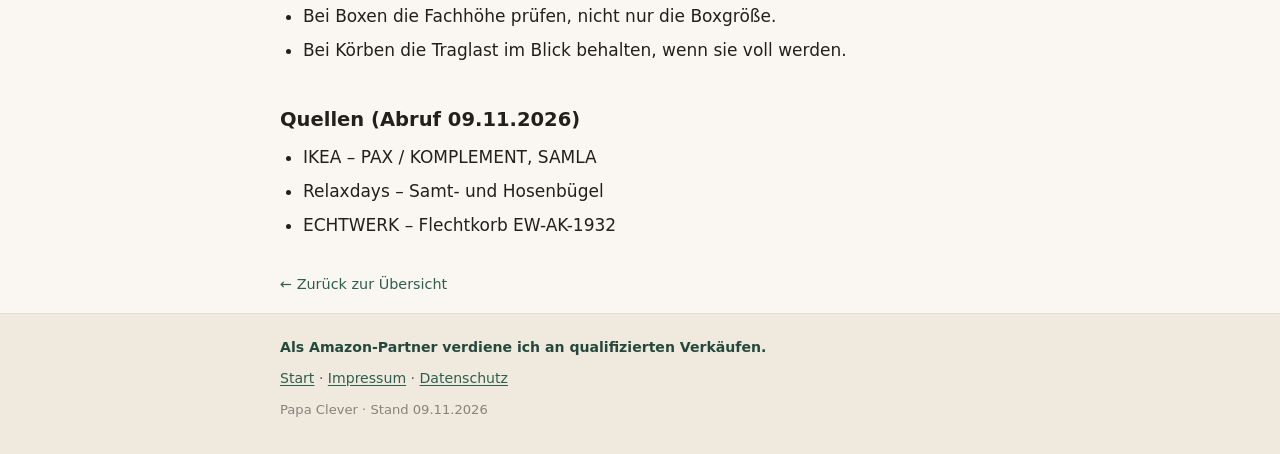
<file: artikel/kleiderschrank.html>
<!DOCTYPE html>
<html lang="de">
<head>
<meta charset="utf-8">
<meta name="viewport" content="width=device-width, initial-scale=1">
<title>Kleiderschrank: mehr Platz in 5 Schritten – Papa Clever</title>
<meta name="description" content="Ausräumen, rechnen, Zonen einteilen – ohne neues Möbel.">
<meta name="robots" content="noindex, nofollow">
<meta name="p:domain_verify" content="0ffedd83a28475aec3f01b60be7fefac">
<link rel="icon" href="../assets/favicon.svg" type="image/svg+xml">
<link rel="stylesheet" href="../assets/style.css">
</head>
<body>
<header class="site-header">
  <div class="wrap header-inner">
    <a class="brand" href="../index.html">Papa Clever</a>
    <nav class="site-nav">
      <a href="../index.html">Start</a>
      <a href="../impressum.html">Impressum</a>
      <a href="../datenschutz.html">Datenschutz</a>
    </nav>
  </div>
  <div class="wrap"><p class="tagline">Mehr Ordnung und Platz in kleinen Wohnungen</p></div>
</header>
<main class="wrap">
<p class="backlink"><a href="../index.html">← Alle Artikel</a></p>
<article class="article">
<h1>Kleiderschrank: mehr Platz in 5 Schritten</h1>
<p class="meta"><em>Papa Clever · Stand 14.11.2026 · Produktangaben laut
Herstellerangaben, Abruf 09.11.2026</em></p>
<p>Mehr Platz entsteht selten durch ein größeres Möbel. Meist sind es
drei Platzfresser, die man messen kann.</p>
<blockquote>
<p><strong>Als Amazon-Partner verdiene ich an qualifizierten
Verkäufen.</strong></p>
</blockquote>
<p>Die Produktverweise in diesem Artikel beziehen sich auf Angebote bei
Amazon.de. Kaufst du über einen dieser Verweise, kann ich eine Provision
verdienen; der Preis ändert sich dadurch nicht. Preise und Verfügbarkeit
nenne ich nicht, weil sie sich täglich ändern.</p>
<h2>In 5 Schritten</h2>
<ol type="1">
<li><strong>Ausräumen, drei Haufen.</strong> Diese Saison getragen,
nicht getragen, außerhalb der Saison. Nur der erste geht zurück an die
Stange.</li>
<li><strong>Bügelplatz rechnen.</strong> Stangenlänge ÷ (Bügelstärke +
Stoffdicke). 30 Holzbügel belegen 30–36 cm (1,0–1,2 cm je Bügel), 30
Samtbügel 9–15 cm (0,3–0,5 cm je Bügel).</li>
<li><strong>Eine Bügelart je Zone.</strong> Samt für leichte Oberteile,
Draht für Hemden, Holz für Jacken.</li>
<li><strong>Saisonware in Boxen mit Deckel.</strong> Vorher die Fachhöhe
messen – Box plus Greifraum muss darunter passen.</li>
<li><strong>Kategorien in rechteckige Körbe.</strong> Rechteck nutzt die
Fachbreite besser als rund.</li>
</ol>
<h2>Das brauchst du</h2>
<p><strong>Samt-Kleiderbügel</strong> – rutschfest und schmal (0,3 cm,
ca. 2,5 kg).</p>
<p class="buy"><a class="buy-link" href="https://www.amazon.de/dp/B07TWDZP57?tag=papaclever-21" target="_blank" rel="sponsored nofollow noopener">Samt-Kleiderbügel bei Amazon.de ansehen &#8594;</a></p>
<p><strong>Mehrfach-Hosenbügel</strong> – drei Hosenstangen je Bügel,
Abstand ca. 3,5 cm.</p>
<p class="buy"><a class="buy-link" href="https://www.amazon.de/dp/B084KW6NZ3?tag=papaclever-21" target="_blank" rel="sponsored nofollow noopener">Mehrfach-Hosenbügel bei Amazon.de ansehen &#8594;</a></p>
<p><strong>Aufbewahrungsboxen mit Deckel</strong> – für Saisonware,
transparent spart das Beschriften.</p>
<p class="buy"><a class="buy-link" href="https://www.amazon.de/s?k=aufbewahrungsboxen+mit+deckel+stapelbar&amp;tag=papaclever-21" target="_blank" rel="sponsored nofollow noopener">Aufbewahrungsboxen mit Deckel bei Amazon.de ansehen &#8594;</a></p>
<p><strong>Rechteckige Flechtkörbe</strong> – für Kategorien im Fach,
wasserhyazinthe, ca. 4–6 kg.</p>
<p class="buy"><a class="buy-link" href="https://www.amazon.de/s?k=flechtk%C3%B6rbe+rechteckig+aufbewahrung&amp;tag=papaclever-21" target="_blank" rel="sponsored nofollow noopener">Rechteckige Flechtkörbe bei Amazon.de ansehen &#8594;</a></p>
<h2>Worauf achten</h2>
<ul>
<li>Erst ausräumen, dann rechnen, dann kaufen – sonst kaufst du für den
alten Bestand.</li>
<li>Bei Boxen die Fachhöhe prüfen, nicht nur die Boxgröße.</li>
<li>Bei Körben die Traglast im Blick behalten, wenn sie voll
werden.</li>
</ul>
<h2>Quellen (Abruf 09.11.2026)</h2>
<ul>
<li>IKEA – PAX / KOMPLEMENT, SAMLA</li>
<li>Relaxdays – Samt- und Hosenbügel</li>
<li>ECHTWERK – Flechtkorb EW-AK-1932</li>
</ul>

</article>
<p class="backlink"><a href="../index.html">← Zurück zur Übersicht</a></p>
</main>
<footer class="site-footer">
  <div class="wrap">
    <p class="affiliate">Als Amazon-Partner verdiene ich an qualifizierten Verkäufen.</p>
    <p class="footer-links"><a href="../index.html">Start</a> · <a href="../impressum.html">Impressum</a> · <a href="../datenschutz.html">Datenschutz</a></p>
    <p class="footer-meta">Papa Clever · Stand 09.11.2026</p>
  </div>
</footer>
</body>
</html>
</file>
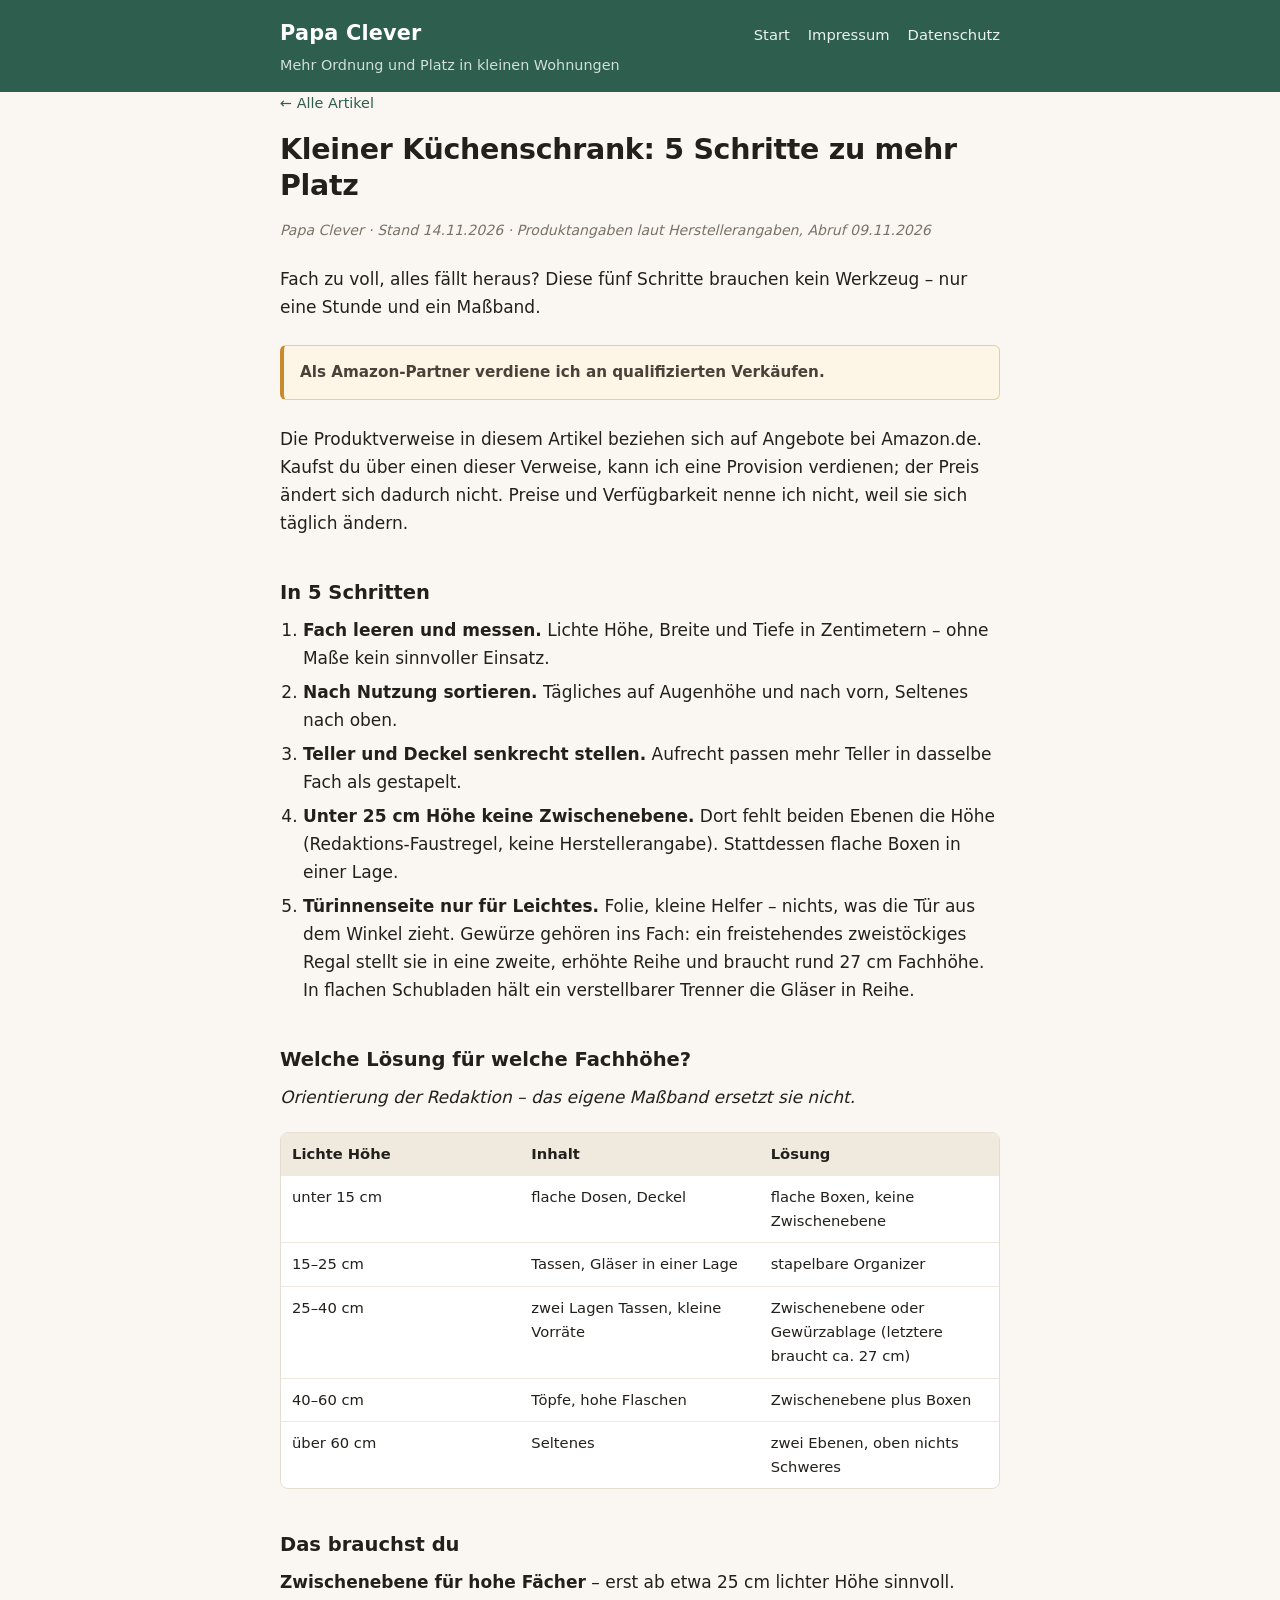
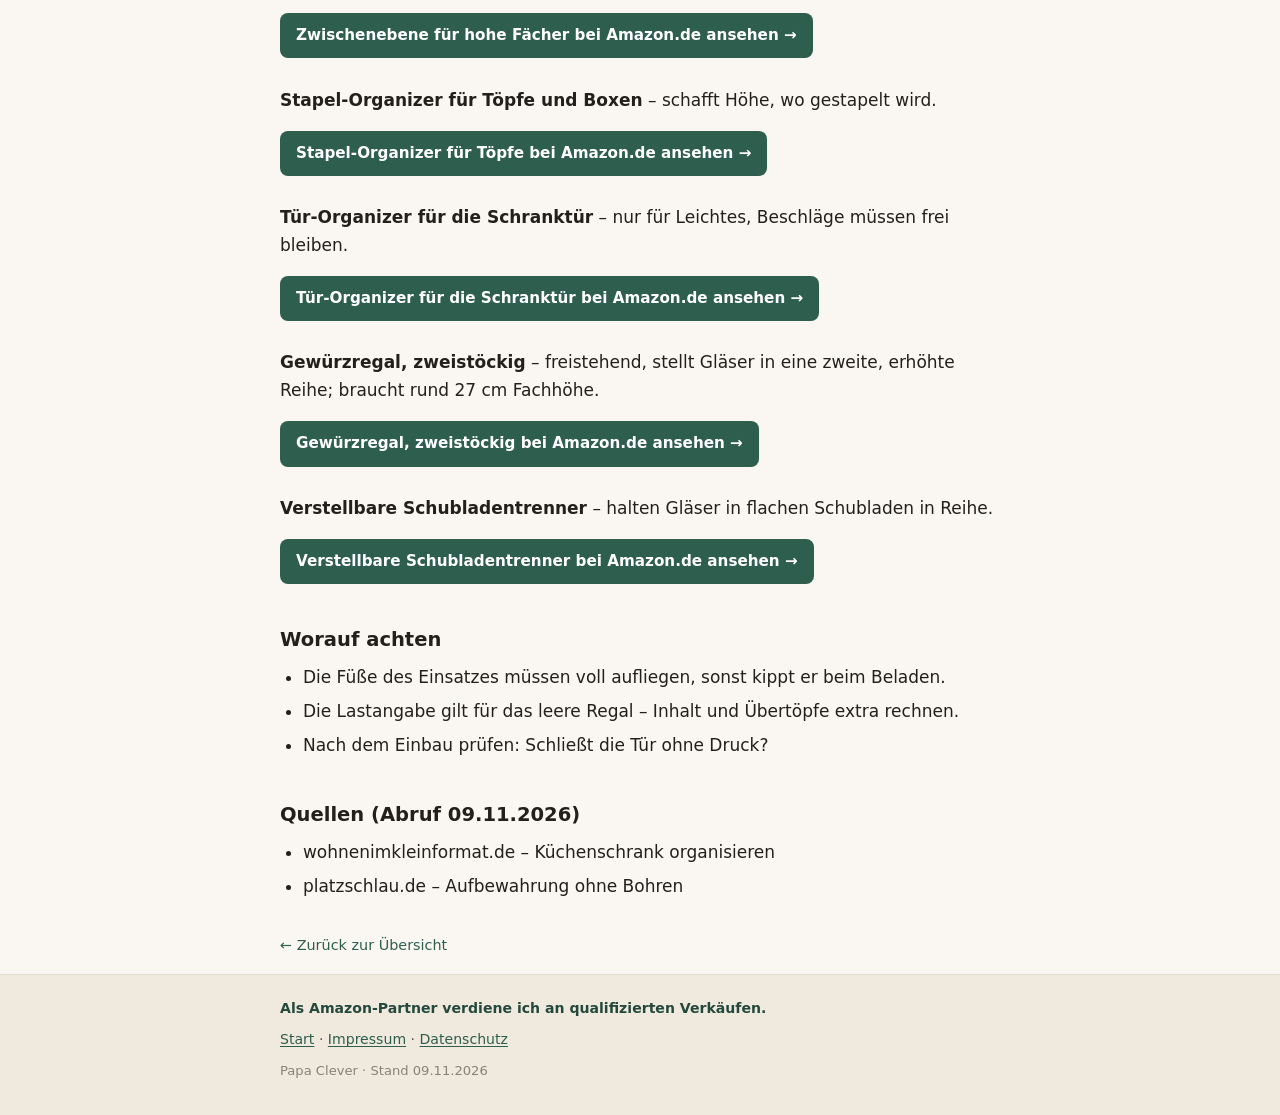
<file: artikel/kuechenschrank.html>
<!DOCTYPE html>
<html lang="de">
<head>
<meta charset="utf-8">
<meta name="viewport" content="width=device-width, initial-scale=1">
<title>Kleiner Küchenschrank: 5 Schritte zu mehr Platz – Papa Clever</title>
<meta name="description" content="Fünf Schritte zu mehr Platz – vom Ausräumen bis zur Tür-Innenseite.">
<meta name="robots" content="noindex, nofollow">
<meta name="p:domain_verify" content="0ffedd83a28475aec3f01b60be7fefac">
<link rel="icon" href="../assets/favicon.svg" type="image/svg+xml">
<link rel="stylesheet" href="../assets/style.css">
</head>
<body>
<header class="site-header">
  <div class="wrap header-inner">
    <a class="brand" href="../index.html">Papa Clever</a>
    <nav class="site-nav">
      <a href="../index.html">Start</a>
      <a href="../impressum.html">Impressum</a>
      <a href="../datenschutz.html">Datenschutz</a>
    </nav>
  </div>
  <div class="wrap"><p class="tagline">Mehr Ordnung und Platz in kleinen Wohnungen</p></div>
</header>
<main class="wrap">
<p class="backlink"><a href="../index.html">← Alle Artikel</a></p>
<article class="article">
<h1>Kleiner Küchenschrank: 5 Schritte zu mehr Platz</h1>
<p class="meta"><em>Papa Clever · Stand 14.11.2026 · Produktangaben laut
Herstellerangaben, Abruf 09.11.2026</em></p>
<p>Fach zu voll, alles fällt heraus? Diese fünf Schritte brauchen kein
Werkzeug – nur eine Stunde und ein Maßband.</p>
<blockquote>
<p><strong>Als Amazon-Partner verdiene ich an qualifizierten
Verkäufen.</strong></p>
</blockquote>
<p>Die Produktverweise in diesem Artikel beziehen sich auf Angebote bei
Amazon.de. Kaufst du über einen dieser Verweise, kann ich eine Provision
verdienen; der Preis ändert sich dadurch nicht. Preise und Verfügbarkeit
nenne ich nicht, weil sie sich täglich ändern.</p>
<h2>In 5 Schritten</h2>
<ol type="1">
<li><strong>Fach leeren und messen.</strong> Lichte Höhe, Breite und
Tiefe in Zentimetern – ohne Maße kein sinnvoller Einsatz.</li>
<li><strong>Nach Nutzung sortieren.</strong> Tägliches auf Augenhöhe und
nach vorn, Seltenes nach oben.</li>
<li><strong>Teller und Deckel senkrecht stellen.</strong> Aufrecht
passen mehr Teller in dasselbe Fach als gestapelt.</li>
<li><strong>Unter 25 cm Höhe keine Zwischenebene.</strong> Dort fehlt
beiden Ebenen die Höhe (Redaktions-Faustregel, keine Herstellerangabe).
Stattdessen flache Boxen in einer Lage.</li>
<li><strong>Türinnenseite nur für Leichtes.</strong> Folie, kleine
Helfer – nichts, was die Tür aus dem Winkel zieht. Gewürze gehören ins
Fach: ein freistehendes zweistöckiges Regal stellt sie in eine zweite,
erhöhte Reihe und braucht rund 27 cm Fachhöhe. In flachen Schubladen
hält ein verstellbarer Trenner die Gläser in Reihe.</li>
</ol>
<h2>Welche Lösung für welche Fachhöhe?</h2>
<p><em>Orientierung der Redaktion – das eigene Maßband ersetzt sie
nicht.</em></p>
<div class="table-wrap"><table>
<colgroup>
<col style="width: 33%" />
<col style="width: 33%" />
<col style="width: 33%" />
</colgroup>
<thead>
<tr class="header">
<th>Lichte Höhe</th>
<th>Inhalt</th>
<th>Lösung</th>
</tr>
</thead>
<tbody>
<tr class="odd">
<td>unter 15 cm</td>
<td>flache Dosen, Deckel</td>
<td>flache Boxen, keine Zwischenebene</td>
</tr>
<tr class="even">
<td>15–25 cm</td>
<td>Tassen, Gläser in einer Lage</td>
<td>stapelbare Organizer</td>
</tr>
<tr class="odd">
<td>25–40 cm</td>
<td>zwei Lagen Tassen, kleine Vorräte</td>
<td>Zwischenebene oder Gewürzablage (letztere braucht ca. 27 cm)</td>
</tr>
<tr class="even">
<td>40–60 cm</td>
<td>Töpfe, hohe Flaschen</td>
<td>Zwischenebene plus Boxen</td>
</tr>
<tr class="odd">
<td>über 60 cm</td>
<td>Seltenes</td>
<td>zwei Ebenen, oben nichts Schweres</td>
</tr>
</tbody>
</table></div>
<h2>Das brauchst du</h2>
<p><strong>Zwischenebene für hohe Fächer</strong> – erst ab etwa 25 cm
lichter Höhe sinnvoll.</p>
<p class="buy"><a class="buy-link" href="https://www.amazon.de/s?k=regaleinsatz+zwischenboden+schrank&amp;tag=papaclever-21" target="_blank" rel="sponsored nofollow noopener">Zwischenebene für hohe Fächer bei Amazon.de ansehen &#8594;</a></p>
<p><strong>Stapel-Organizer für Töpfe und Boxen</strong> – schafft Höhe,
wo gestapelt wird.</p>
<p class="buy"><a class="buy-link" href="https://www.amazon.de/s?k=stapelbare+schrank+organizer+t%C3%B6pfe&amp;tag=papaclever-21" target="_blank" rel="sponsored nofollow noopener">Stapel-Organizer für Töpfe bei Amazon.de ansehen &#8594;</a></p>
<p><strong>Tür-Organizer für die Schranktür</strong> – nur für Leichtes,
Beschläge müssen frei bleiben.</p>
<p class="buy"><a class="buy-link" href="https://www.amazon.de/s?k=t%C3%BCr+organizer+k%C3%BCchenschrank+haken&amp;tag=papaclever-21" target="_blank" rel="sponsored nofollow noopener">Tür-Organizer für die Schranktür bei Amazon.de ansehen &#8594;</a></p>
<p><strong>Gewürzregal, zweistöckig</strong> – freistehend, stellt
Gläser in eine zweite, erhöhte Reihe; braucht rund 27 cm Fachhöhe.</p>
<p class="buy"><a class="buy-link" href="https://www.amazon.de/s?k=gew%C3%BCrzregal+zweist%C3%B6ckig+gew%C3%BCrzgl%C3%A4ser&amp;tag=papaclever-21" target="_blank" rel="sponsored nofollow noopener">Gewürzregal, zweistöckig bei Amazon.de ansehen &#8594;</a></p>
<p><strong>Verstellbare Schubladentrenner</strong> – halten Gläser in
flachen Schubladen in Reihe.</p>
<p class="buy"><a class="buy-link" href="https://www.amazon.de/dp/B08KHGF8D1?tag=papaclever-21" target="_blank" rel="sponsored nofollow noopener">Verstellbare Schubladentrenner bei Amazon.de ansehen &#8594;</a></p>
<h2>Worauf achten</h2>
<ul>
<li>Die Füße des Einsatzes müssen voll aufliegen, sonst kippt er beim
Beladen.</li>
<li>Die Lastangabe gilt für das leere Regal – Inhalt und Übertöpfe extra
rechnen.</li>
<li>Nach dem Einbau prüfen: Schließt die Tür ohne Druck?</li>
</ul>
<h2>Quellen (Abruf 09.11.2026)</h2>
<ul>
<li>wohnenimkleinformat.de – Küchenschrank organisieren</li>
<li>platzschlau.de – Aufbewahrung ohne Bohren</li>
</ul>

</article>
<p class="backlink"><a href="../index.html">← Zurück zur Übersicht</a></p>
</main>
<footer class="site-footer">
  <div class="wrap">
    <p class="affiliate">Als Amazon-Partner verdiene ich an qualifizierten Verkäufen.</p>
    <p class="footer-links"><a href="../index.html">Start</a> · <a href="../impressum.html">Impressum</a> · <a href="../datenschutz.html">Datenschutz</a></p>
    <p class="footer-meta">Papa Clever · Stand 09.11.2026</p>
  </div>
</footer>
</body>
</html>
</file>
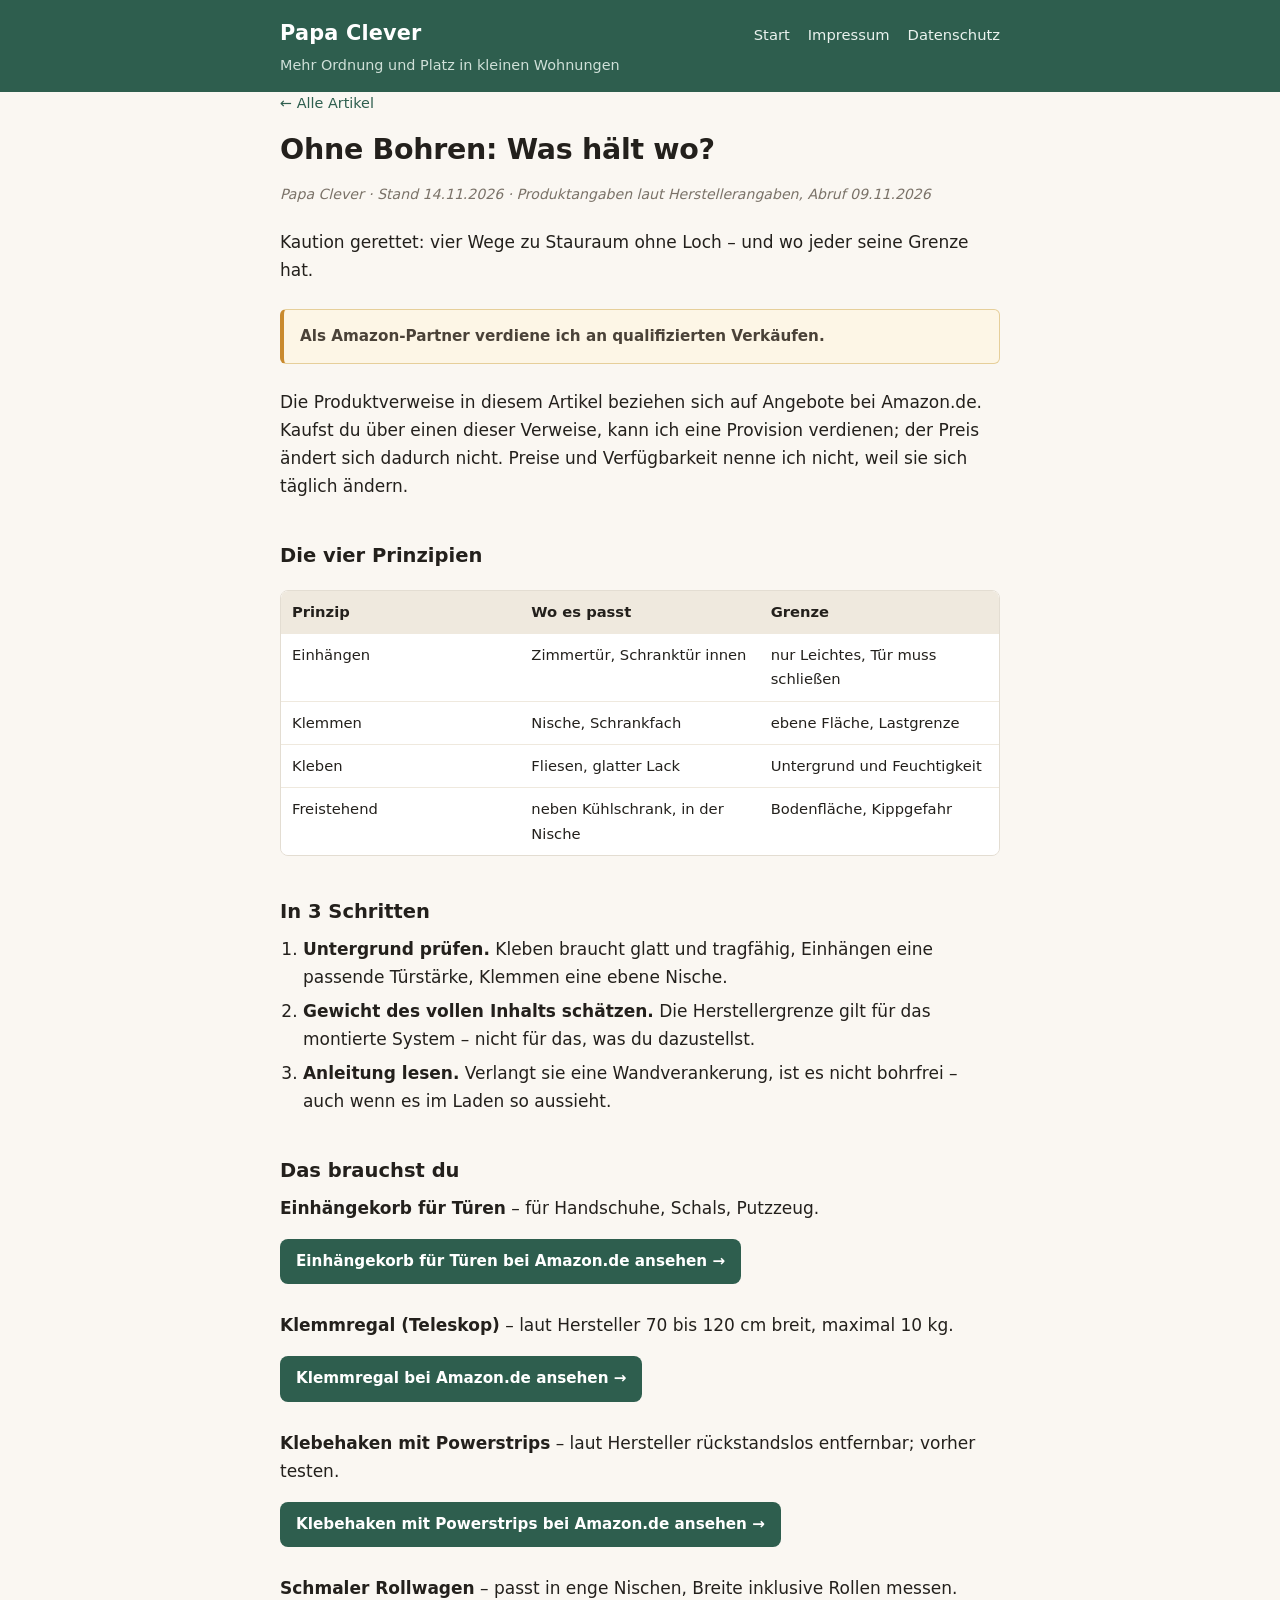
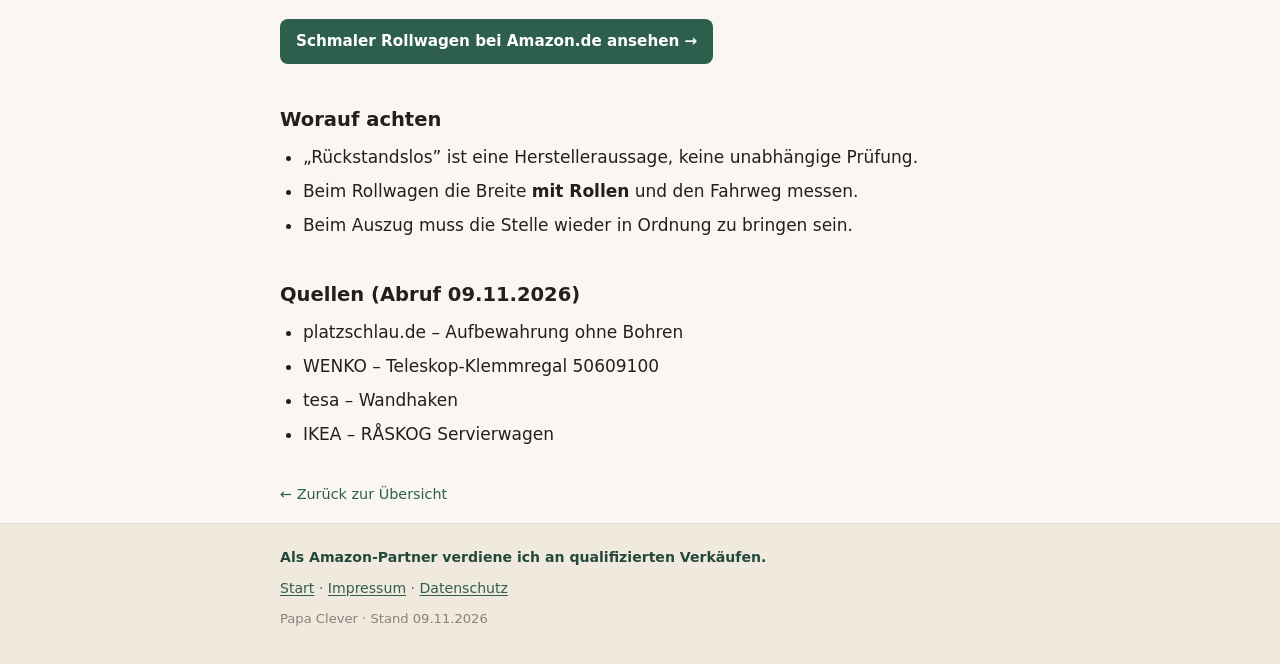
<file: artikel/stauraum-ohne-bohren.html>
<!DOCTYPE html>
<html lang="de">
<head>
<meta charset="utf-8">
<meta name="viewport" content="width=device-width, initial-scale=1">
<title>Ohne Bohren: Was hält wo? – Papa Clever</title>
<meta name="description" content="Einhängen, klemmen, kleben oder freistehend – was wo hält und wo die Grenze liegt.">
<meta name="robots" content="noindex, nofollow">
<meta name="p:domain_verify" content="0ffedd83a28475aec3f01b60be7fefac">
<link rel="icon" href="../assets/favicon.svg" type="image/svg+xml">
<link rel="stylesheet" href="../assets/style.css">
</head>
<body>
<header class="site-header">
  <div class="wrap header-inner">
    <a class="brand" href="../index.html">Papa Clever</a>
    <nav class="site-nav">
      <a href="../index.html">Start</a>
      <a href="../impressum.html">Impressum</a>
      <a href="../datenschutz.html">Datenschutz</a>
    </nav>
  </div>
  <div class="wrap"><p class="tagline">Mehr Ordnung und Platz in kleinen Wohnungen</p></div>
</header>
<main class="wrap">
<p class="backlink"><a href="../index.html">← Alle Artikel</a></p>
<article class="article">
<h1>Ohne Bohren: Was hält wo?</h1>
<p class="meta"><em>Papa Clever · Stand 14.11.2026 · Produktangaben laut
Herstellerangaben, Abruf 09.11.2026</em></p>
<p>Kaution gerettet: vier Wege zu Stauraum ohne Loch – und wo jeder
seine Grenze hat.</p>
<blockquote>
<p><strong>Als Amazon-Partner verdiene ich an qualifizierten
Verkäufen.</strong></p>
</blockquote>
<p>Die Produktverweise in diesem Artikel beziehen sich auf Angebote bei
Amazon.de. Kaufst du über einen dieser Verweise, kann ich eine Provision
verdienen; der Preis ändert sich dadurch nicht. Preise und Verfügbarkeit
nenne ich nicht, weil sie sich täglich ändern.</p>
<h2>Die vier Prinzipien</h2>
<div class="table-wrap"><table>
<colgroup>
<col style="width: 33%" />
<col style="width: 33%" />
<col style="width: 33%" />
</colgroup>
<thead>
<tr class="header">
<th>Prinzip</th>
<th>Wo es passt</th>
<th>Grenze</th>
</tr>
</thead>
<tbody>
<tr class="odd">
<td>Einhängen</td>
<td>Zimmertür, Schranktür innen</td>
<td>nur Leichtes, Tür muss schließen</td>
</tr>
<tr class="even">
<td>Klemmen</td>
<td>Nische, Schrankfach</td>
<td>ebene Fläche, Lastgrenze</td>
</tr>
<tr class="odd">
<td>Kleben</td>
<td>Fliesen, glatter Lack</td>
<td>Untergrund und Feuchtigkeit</td>
</tr>
<tr class="even">
<td>Freistehend</td>
<td>neben Kühlschrank, in der Nische</td>
<td>Bodenfläche, Kippgefahr</td>
</tr>
</tbody>
</table></div>
<h2>In 3 Schritten</h2>
<ol type="1">
<li><strong>Untergrund prüfen.</strong> Kleben braucht glatt und
tragfähig, Einhängen eine passende Türstärke, Klemmen eine ebene
Nische.</li>
<li><strong>Gewicht des vollen Inhalts schätzen.</strong> Die
Herstellergrenze gilt für das montierte System – nicht für das, was du
dazustellst.</li>
<li><strong>Anleitung lesen.</strong> Verlangt sie eine Wandverankerung,
ist es nicht bohrfrei – auch wenn es im Laden so aussieht.</li>
</ol>
<h2>Das brauchst du</h2>
<p><strong>Einhängekorb für Türen</strong> – für Handschuhe, Schals,
Putzzeug.</p>
<p class="buy"><a class="buy-link" href="https://www.amazon.de/s?k=einh%C3%A4ngekorb+t%C3%BCr+organizer+ohne+bohren&amp;tag=papaclever-21" target="_blank" rel="sponsored nofollow noopener">Einhängekorb für Türen bei Amazon.de ansehen &#8594;</a></p>
<p><strong>Klemmregal (Teleskop)</strong> – laut Hersteller 70 bis 120
cm breit, maximal 10 kg.</p>
<p class="buy"><a class="buy-link" href="https://www.amazon.de/dp/B09DGMVB5Q?tag=papaclever-21" target="_blank" rel="sponsored nofollow noopener">Klemmregal bei Amazon.de ansehen &#8594;</a></p>
<p><strong>Klebehaken mit Powerstrips</strong> – laut Hersteller
rückstandslos entfernbar; vorher testen.</p>
<p class="buy"><a class="buy-link" href="https://www.amazon.de/s?k=klebehaken+powerstrips+ohne+bohren&amp;tag=papaclever-21" target="_blank" rel="sponsored nofollow noopener">Klebehaken mit Powerstrips bei Amazon.de ansehen &#8594;</a></p>
<p><strong>Schmaler Rollwagen</strong> – passt in enge Nischen, Breite
inklusive Rollen messen.</p>
<p class="buy"><a class="buy-link" href="https://www.amazon.de/s?k=rollwagen+schmal+ikea+raskog&amp;tag=papaclever-21" target="_blank" rel="sponsored nofollow noopener">Schmaler Rollwagen bei Amazon.de ansehen &#8594;</a></p>
<h2>Worauf achten</h2>
<ul>
<li>„Rückstandslos” ist eine Herstelleraussage, keine unabhängige
Prüfung.</li>
<li>Beim Rollwagen die Breite <strong>mit Rollen</strong> und den
Fahrweg messen.</li>
<li>Beim Auszug muss die Stelle wieder in Ordnung zu bringen sein.</li>
</ul>
<h2>Quellen (Abruf 09.11.2026)</h2>
<ul>
<li>platzschlau.de – Aufbewahrung ohne Bohren</li>
<li>WENKO – Teleskop-Klemmregal 50609100</li>
<li>tesa – Wandhaken</li>
<li>IKEA – RÅSKOG Servierwagen</li>
</ul>

</article>
<p class="backlink"><a href="../index.html">← Zurück zur Übersicht</a></p>
</main>
<footer class="site-footer">
  <div class="wrap">
    <p class="affiliate">Als Amazon-Partner verdiene ich an qualifizierten Verkäufen.</p>
    <p class="footer-links"><a href="../index.html">Start</a> · <a href="../impressum.html">Impressum</a> · <a href="../datenschutz.html">Datenschutz</a></p>
    <p class="footer-meta">Papa Clever · Stand 09.11.2026</p>
  </div>
</footer>
</body>
</html>
</file>
<file: assets/style.css>
/* Papa Clever – Website-Layout
   Ruhiges, lesbares Layout für lange Ratgebertexte. Keine externen Schriften,
   keine Skripte, keine Cookies. Stand 09.11.2026 */

:root {
  --ink: #23201c;
  --ink-soft: #55504a;
  --brand: #2e5e4e;
  --brand-dark: #24493c;
  --brand-light: #3f7a66;
  --accent: #c98a2e;
  --bg: #faf7f2;
  --card: #ffffff;
  --line: #e3ddd2;
  --line-soft: #efe9de;
  --warn-bg: #fdf6e6;
  --warn-line: #e6cf9a;
  --radius: 10px;
  --max: 760px;
}

* { box-sizing: border-box; }

html { scroll-behavior: smooth; }

body {
  margin: 0;
  font-family: system-ui, -apple-system, "Segoe UI", Roboto, "Helvetica Neue", Arial, sans-serif;
  font-size: 17px;
  line-height: 1.65;
  color: var(--ink);
  background: var(--bg);
  -webkit-font-smoothing: antialiased;
}

.wrap { max-width: var(--max); margin: 0 auto; padding: 0 20px; }

/* ---------- Kopf ---------- */
.site-header {
  background: var(--brand);
  color: #fff;
  padding: 16px 0 14px;
}
.header-inner {
  display: flex;
  flex-wrap: wrap;
  align-items: baseline;
  justify-content: space-between;
  gap: 6px 18px;
}
.brand {
  color: #fff;
  font-size: 1.3rem;
  font-weight: 700;
  letter-spacing: .01em;
  text-decoration: none;
}
.site-nav { display: flex; gap: 18px; font-size: .92rem; }
.site-nav a { color: #eaf2ee; text-decoration: none; border-bottom: 1px solid transparent; }
.site-nav a:hover { border-bottom-color: #eaf2ee; }
.tagline {
  margin: 4px 0 0;
  font-size: .9rem;
  color: #cfe0d8;
}

/* ---------- Inhalt ---------- */
main { padding: 32px 20px 56px; }

h1 {
  font-size: 1.78rem;
  line-height: 1.28;
  margin: .2em 0 .5em;
  letter-spacing: -.01em;
}
h2 {
  font-size: 1.22rem;
  line-height: 1.35;
  margin: 2em 0 .5em;
  padding-top: .2em;
}
h3 {
  font-size: 1.04rem;
  margin: 1.7em 0 .4em;
  color: var(--brand-dark);
}
p { margin: 0 0 1em; }
a { color: var(--brand); text-underline-offset: 2px; }
a:hover { color: var(--brand-dark); }

.lead { font-size: 1.06rem; color: var(--ink-soft); }

.meta {
  font-size: .88rem;
  color: #7a7268;
  margin-bottom: 1.6em;
}

.backlink { font-size: .9rem; margin: 0 0 16px; }
.backlink a { text-decoration: none; }
.article + .backlink { margin-top: 2.4em; }

/* ---------- Startseite ---------- */
.cards { display: grid; gap: 14px; margin: 26px 0 10px; }
.card {
  display: block;
  background: var(--card);
  border: 1px solid var(--line);
  border-radius: var(--radius);
  padding: 18px 20px 16px;
  text-decoration: none;
  color: inherit;
  transition: border-color .15s ease, transform .15s ease;
}
.card:hover { border-color: var(--brand-light); transform: translateY(-1px); }
.card h2 { margin: 0 0 6px; padding: 0; font-size: 1.12rem; color: var(--brand-dark); }
.card p { margin: 0 0 10px; color: var(--ink-soft); font-size: .96rem; }
.card-meta { font-size: .84rem !important; color: #8a8178 !important; margin: 0 !important; }
.card-more { color: var(--brand); font-weight: 600; }

.about {
  margin-top: 34px;
  padding-top: 8px;
  border-top: 1px solid var(--line);
  font-size: .95rem;
  color: var(--ink-soft);
}
.about h2 { font-size: 1.05rem; margin-top: 1.4em; }

/* ---------- Artikel ---------- */
.article { max-width: 100%; }
.article blockquote {
  margin: 1.6em 0;
  padding: 14px 16px;
  background: var(--warn-bg);
  border: 1px solid var(--warn-line);
  border-left: 4px solid var(--accent);
  border-radius: 6px;
  font-size: .95rem;
  color: #4a4238;
}
.article blockquote p { margin: 0 0 .6em; }
.article blockquote p:last-child { margin-bottom: 0; }

.article ul, .article ol { padding-left: 1.35em; margin: 0 0 1.1em; }
.article li { margin-bottom: .35em; }

/* Checklisten */
.task-list { list-style: none; padding-left: .2em; }
.task-list li { position: relative; padding-left: 1.7em; }
.task-list input[type="checkbox"] {
  position: absolute; left: 0; top: .34em;
  width: 1em; height: 1em; margin: 0;
  accent-color: var(--brand);
}

/* Tabellen */
.table-wrap { overflow-x: auto; margin: 1.2em 0; border: 1px solid var(--line); border-radius: 8px; }
table { border-collapse: collapse; width: 100%; font-size: .92rem; background: var(--card); }
th, td { padding: 9px 11px; text-align: left; vertical-align: top; border-bottom: 1px solid var(--line-soft); }
th { background: var(--line-soft); font-weight: 600; white-space: nowrap; }
tr:last-child td { border-bottom: 0; }

/* Partnerlink-Zeilen */
.buy { margin: .6em 0 1.6em; }
.buy-link,
.cta {
  display: inline-block;
  background: var(--brand);
  color: #fff;
  text-decoration: none;
  font-weight: 600;
  font-size: .95rem;
  padding: 10px 16px;
  border-radius: 8px;
}
.buy-link:hover,
.cta:hover { background: var(--brand-dark); color: #fff; }
.buy-pending {
  display: inline-block;
  border: 1px dashed #b9b0a2;
  border-radius: 8px;
  padding: 8px 14px;
  font-size: .92rem;
  color: #6d655b;
  background: #fbf9f5;
}
.pending {
  display: inline-block;
  margin-left: 6px;
  font-size: .78rem;
  text-transform: uppercase;
  letter-spacing: .04em;
  color: #8a8178;
}

code {
  background: #efeae2;
  padding: 1px 5px;
  border-radius: 4px;
  font-size: .88em;
}

/* ---------- Fuß ---------- */
.site-footer {
  background: var(--line-soft);
  border-top: 1px solid var(--line);
  padding: 22px 0 26px;
  font-size: .88rem;
  color: #5f584f;
}
.site-footer p { margin: 0 0 8px; }
.site-footer .affiliate { font-weight: 600; color: var(--brand-dark); }
.site-footer a { color: var(--brand); }
.footer-meta { color: #8a8178; font-size: .82rem; }

@media (max-width: 560px) {
  body { font-size: 16px; }
  h1 { font-size: 1.5rem; }
  h2 { font-size: 1.14rem; }
  main { padding-top: 22px; }
  .site-nav { gap: 14px; }
}
</file>
